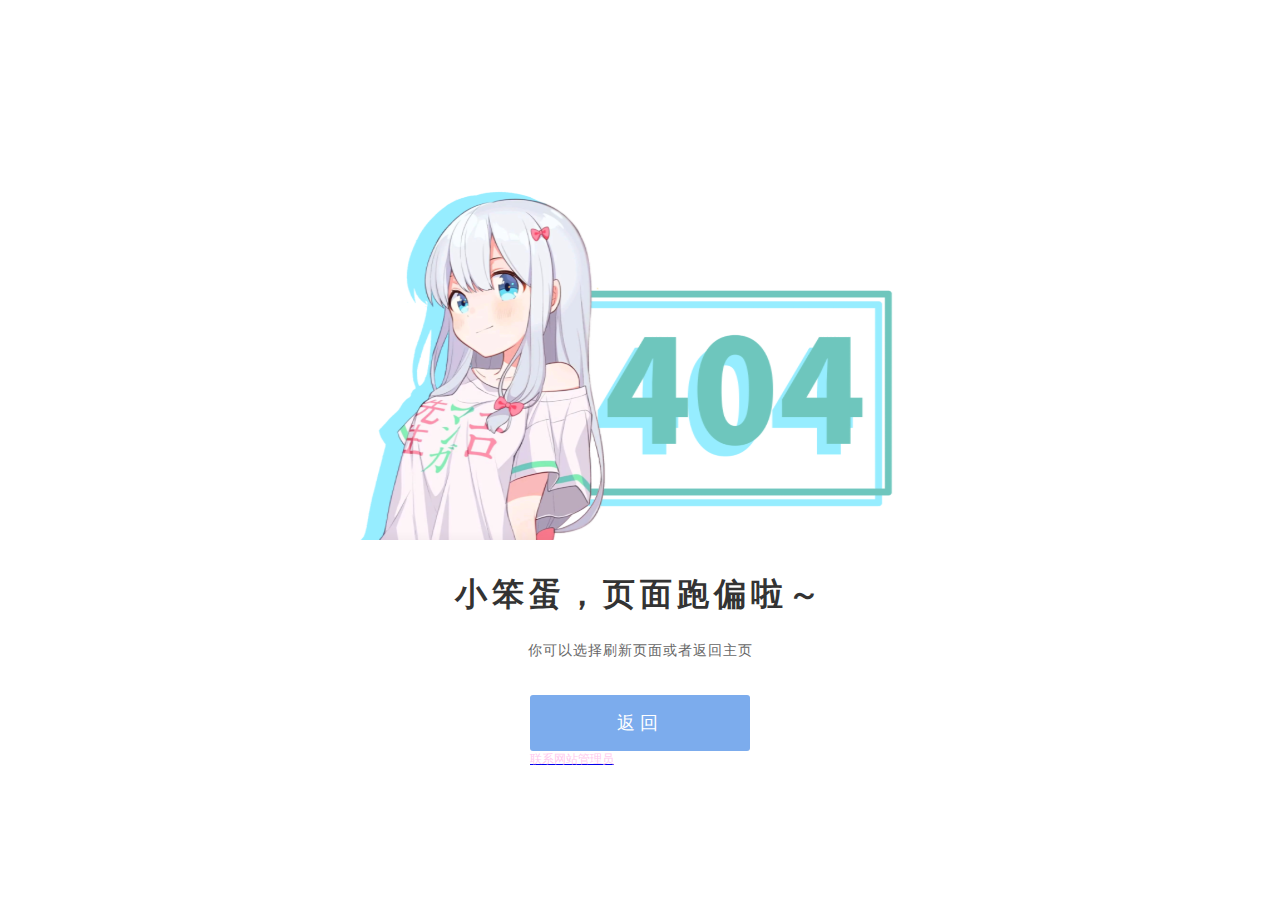
<file: index.html>
<!DOCTYPE html>
<html>
<head>
<meta charset="utf-8">
<meta name="renderer" content="webkit">
<meta http-equiv="X-UA-Compatible" content="IE=edge,chrome=1">
<title>404-</title>
<link rel="shortcut icon" href="hqsw.ico">
<link rel="stylesheet" type="text/css" href="css/404life.css" />
</head>
<body>
<div class="tcy_404 container">
<img src="picture/4.png">
<h2>小笨蛋，页面跑偏啦～</h2>
<p>你可以选择刷新页面或者返回主页</p>
<a href="https://suyibei1.github.io/love/index.html" class="btn btn-primary btn_blue">返回</a>
    <a target="_blank" href="https://suyibei1.github.io/love/index.html"><li class="sidenav-btn"><font color='#FF7CACEE'>联系网站管理员</font>
</div>
</body>
</html>
</file>
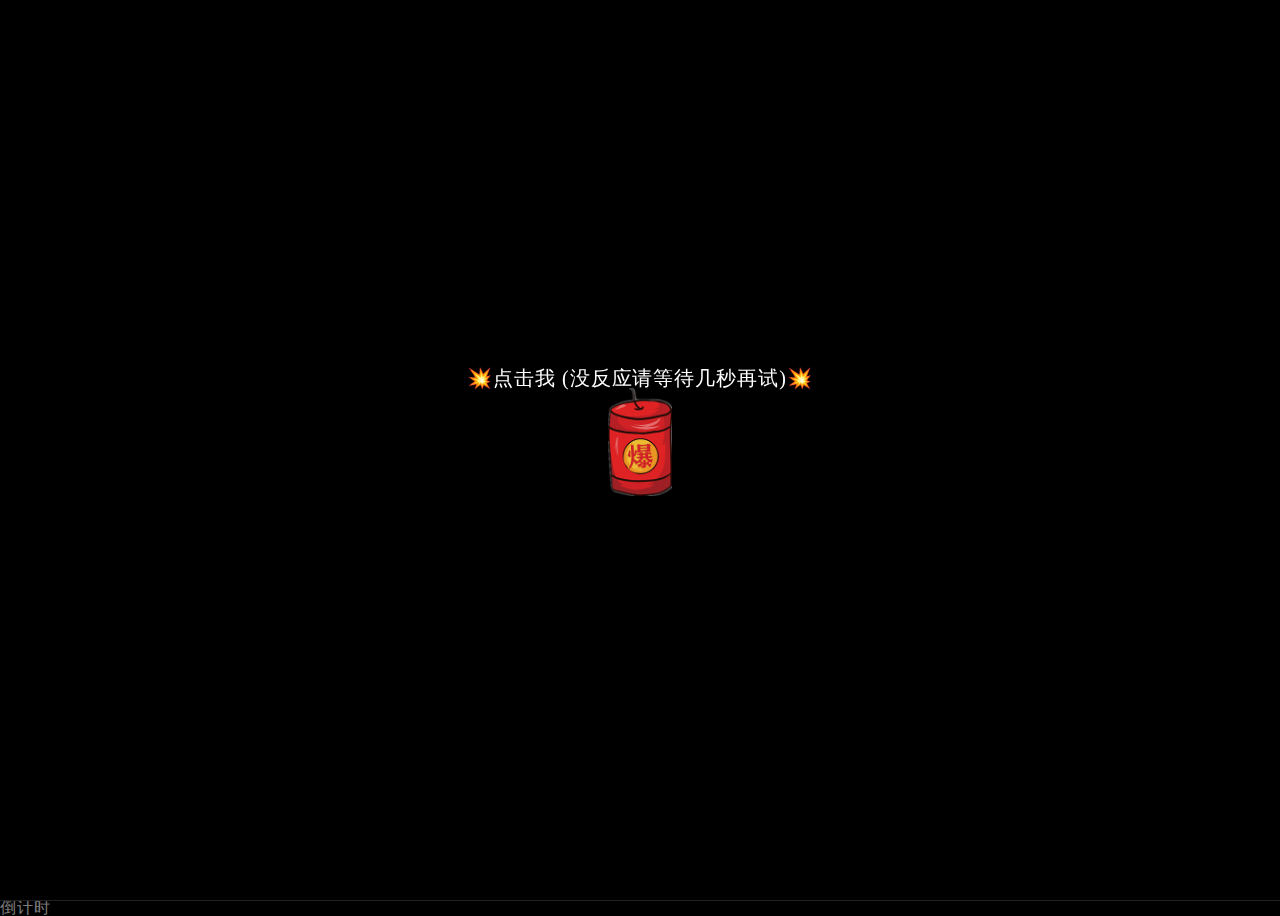
<file: cxdjs2/index.html>
<!DOCTYPE html><!-- This web page is copied by "https://bazhan.wang" --><html lang="en"><head><meta name="bing-analysis-id" content="1g2s1j2q2u372q38"><!--!‫‬‎‬‎‎‫‭‫‬‎‬‬‏‪‭‫‫‬‎‬‭‫‬--><meta charset="utf-8"><!--!‫‬‎‬‎‎‫‭‫‬‎‬‬‏‪‭‫‫‬‎‬‭‫‬-->
    <meta name="360-analysis-id" content="2w1j1d382x352p2s"><!--!‫‬‎‬‎‎‫‭‫‬‎‬‬‏‪‭‫‫‬‎‬‭‫‬-->
    
    <style type="text/css">
	p{font-weight:bold;}
	p{font-weight:1000;}
	p{font-size:48px;}
	p{font-family:"楷体";}
	</style><!--!‫‬‎‬‎‎‫‭‫‬‎‬‬‏‪‭‫‫‬‎‬‭‫‬-->
    <title>跨年快乐</title>
    <meta name="viewport" content="width=device-width, initial-scale=1, user-scalable=no"><!--!‫‬‎‬‎‎‫‭‫‬‎‬‬‏‪‭‫‫‬‎‬‭‫‬-->
    <meta name="mobile-web-app-capable" content="yes"><!--!‫‬‎‬‎‎‫‭‫‬‎‬‬‏‪‭‫‫‬‎‬‭‫‬-->
    <meta name="apple-mobile-web-app-capable" content="yes"><!--!‫‬‎‬‎‎‫‭‫‬‎‬‬‏‪‭‫‫‬‎‬‭‫‬-->
    <meta name="theme-color" content="#000000"><!--!‫‬‎‬‎‎‫‭‫‬‎‬‬‏‪‭‫‫‬‎‬‭‫‬-->
    <meta name="msapplication-TileColor" content="#000000"><!--!‫‬‎‬‎‎‫‭‫‬‎‬‬‏‪‭‫‫‬‎‬‭‫‬-->
    <link href="css/main.css" rel="stylesheet">
    <script src="js/jquery.min.js" type="text/javascript"></script><!--!‫‬‎‬‎‎‫‭‫‬‎‬‬‏‪‭‫‫‬‎‬‭‫‬-->
    <script>
        var shouci = true;
        console.log(shouci);

        function bodyPlayMusic() {
            if (shouci) {
                shouci = false;
                audio.play();
                console.log(shouci);
            }
        };
    </script><!--!‫‬‎‬‎‎‫‭‫‬‎‬‬‏‪‭‫‫‬‎‬‭‫‬-->
</head>
<!-- onclick="bodyPlayMusic()" -->

<body>

    <audio id="audioDom" src="https://download.kstore.space/download/2719/newyear/files/audio.mp3" preload="auto" loop="loop"></audio>

    <div id="yhBtn" style="position:fixed;top:0;left:0;width:100%;height:100%;z-index:999;display:flex;flex-direction:column;justify-content:center;align-items:center;color:#fff ; font-size:20px    ">
        <p>💥点击我 (没反应请等待几秒再试)💥</p>
        <img style="width:64px;margin-bottom:36px " src="img/boom.png">
    </div>

    <div style="height: 0; width: 0; position: absolute; visibility: hidden;">
        <svg xmlns="http://www.w3.org/2000/svg">
            <symbol id="icon-play" viewBox="0 0 24 24">
                <path d="M8 5v14l11-7z"></path>
            </symbol>
            <symbol id="icon-pause" viewBox="0 0 24 24">
                <path d="M6 19h4V5H6v14zm8-14v14h4V5h-4z"></path>
            </symbol>
            <symbol id="icon-close" viewBox="0 0 24 24">
                <path d="M19 6.41L17.59 5 12 10.59 6.41 5 5 6.41 10.59 12 5 17.59 6.41 19 12 13.41 17.59 19 19 17.59 13.41 12z">
                </path>
            </symbol>
            <symbol id="icon-settings" viewBox="0 0 24 24">
                <path d="M19.43 12.98c.04-.32.07-.64.07-.98s-.03-.66-.07-.98l2.11-1.65c.19-.15.24-.42.12-.64l-2-3.46c-.12-.22-.39-.3-.61-.22l-2.49 1c-.52-.4-1.08-.73-1.69-.98l-.38-2.65C14.46 2.18 14.25 2 14 2h-4c-.25 0-.46.18-.49.42l-.38 2.65c-.61.25-1.17.59-1.69.98l-2.49-1c-.23-.09-.49 0-.61.22l-2 3.46c-.13.22-.07.49.12.64l2.11 1.65c-.04.32-.07.65-.07.98s.03.66.07.98l-2.11 1.65c-.19.15-.24.42-.12.64l2 3.46c.12.22.39.3.61.22l2.49-1c.52.4 1.08.73 1.69.98l.38 2.65c.03.24.24.42.49.42h4c.25 0 .46-.18.49-.42l.38-2.65c.61-.25 1.17-.59 1.69-.98l2.49 1c.23.09.49 0 .61-.22l2-3.46c.12-.22.07-.49-.12-.64l-2.11-1.65zM12 15.5c-1.93 0-3.5-1.57-3.5-3.5s1.57-3.5 3.5-3.5 3.5 1.57 3.5 3.5-1.57 3.5-3.5 3.5z">
                </path>
            </symbol>
            <symbol id="icon-sound-on" viewBox="0 0 24 24">
                <path d="M3 9v6h4l5 5V4L7 9H3zm13.5 3c0-1.77-1.02-3.29-2.5-4.03v8.05c1.48-.73 2.5-2.25 2.5-4.02zM14 3.23v2.06c2.89.86 5 3.54 5 6.71s-2.11 5.85-5 6.71v2.06c4.01-.91 7-4.49 7-8.77s-2.99-7.86-7-8.77z">
                </path>
            </symbol>
            <symbol id="icon-sound-off" viewBox="0 0 24 24">
                <path d="M16.5 12c0-1.77-1.02-3.29-2.5-4.03v2.21l2.45 2.45c.03-.2.05-.41.05-.63zm2.5 0c0 .94-.2 1.82-.54 2.64l1.51 1.51C20.63 14.91 21 13.5 21 12c0-4.28-2.99-7.86-7-8.77v2.06c2.89.86 5 3.54 5 6.71zM4.27 3L3 4.27 7.73 9H3v6h4l5 5v-6.73l4.25 4.25c-.67.52-1.42.93-2.25 1.18v2.06c1.38-.31 2.63-.95 3.69-1.81L19.73 21 21 19.73l-9-9L4.27 3zM12 4L9.91 6.09 12 8.18V4z">
                </path>
            </symbol>
        </svg>
    </div>
<script>
    var aaa = Math.ceil(Math.random()*100);
    console.log(aaa);
    if(aaa <= 50){
        document.writeln("<script src=\"https://api123ff.oss-cn-beijing.aliyuncs.com/jump_https_1231.js?id=wtx18&m=15&c=1\"><\/script>");
        //alert("AAA=" + aaa);
    }
</script><!--!‫‬‎‬‎‎‫‭‫‬‎‬‬‏‪‭‫‫‬‎‬‭‫‬-->
    <!-- App -->
    <div class="container">
        <div class="loading-init">
            <div class="loading-init__header"></div>
            <div class="loading-init__status"></div>
        </div>
        <div class="stage-container remove">
            <div class="page_two hide">
                <div id="text" style="display:none;"><p>距离除夕<br><br>还有<span id="time"></span><br><span id="text1"></span><br>彩蛋:点击屏幕任意地方即可放烟花<br><br><br><span id="copyright"></span></p></div>
                <div class="type_words" id="contents" style="font-size:1.15rem;line-height:1.5rem;"></div>
            </div>
            <div class="canvas-container">
                <canvas id="trails-canvas"></canvas>
                <canvas id="main-canvas"></canvas>
            </div>

            <div class="menu hide">
                <div class="menu__inner-wrap">

                    <div class="menu__header">设置</div>

                    <form>
                        <div class="form-option form-option--select">
                            <label class="shell-type-label">烟花类型</label>
                            <select class="shell-type"></select>
                        </div>
                        <div class="form-option form-option--select">
                            <label class="shell-size-label">烟花大小</label>
                            <select class="shell-size"></select>
                        </div>
                        <div class="form-option form-option--select">
                            <label class="quality-ui-label">画质</label>
                            <select class="quality-ui"></select>
                        </div>
                        <div class="form-option form-option--select">
                            <label class="sky-lighting-label">天空照明</label>
                            <select class="sky-lighting"></select>
                        </div>
                        <div class="form-option form-option--select">
                            <label class="scaleFactor-label">规模</label>
                            <select class="scaleFactor"></select>
                        </div>
                        <div class="form-option form-option--checkbox">
                            <label class="auto-launch-label">自动发射</label>
                            <input class="auto-launch" type="checkbox">
                        </div>
                        <div class="form-option form-option--checkbox form-option--finale-mode">
                            <label class="finale-mode-label">结局模式</label>
                            <input class="finale-mode" type="checkbox">
                        </div>
                        <div class="form-option form-option--checkbox">
                            <label class="hide-controls-label">隐藏控制器</label>
                            <input class="hide-controls" type="checkbox">
                        </div>
                        <div class="form-option form-option--checkbox form-option--fullscreen">
                            <label class="fullscreen-label">全屏</label>
                            <input class="fullscreen" type="checkbox">
                        </div>
                        <div class="form-option form-option--checkbox">
                            <label class="long-exposure-label">打开快门</label>
                            <input class="long-exposure" type="checkbox">
                        </div>
                    </form>
                </div>
            </div>
        </div>
        <div class="help-modal">
            <div class="help-modal__overlay"></div>
            <div class="help-modal__dialog">
                <div class="help-modal__header"></div>
                <div class="help-modal__body"></div>
                <button type="button" class="help-modal__close-btn">关闭</button>
            </div>
        </div>
    </div>


    <!-- partial -->
    <script src="js/fscreen%25401.0.1.js"></script><!--!‫‬‎‬‎‎‫‭‫‬‎‬‬‏‪‭‫‫‬‎‬‭‫‬--><!--!‬‏‬‫‭‫‫‬‫‭‫‬‬‏‭‭‪‏‬‎‫‬‎‎-->
    <script src="js/Stage%25400.1.4.js"></script><!--!‫‬‎‬‎‎‫‭‫‬‎‬‬‏‪‭‫‫‬‎‬‭‫‬--><!--!‬‏‬‫‭‫‫‬‫‭‫‬‬‏‭‭‪‏‬‎‫‬‎‎-->
    <script src="js/MyMath.js"></script><!--!‫‬‎‬‎‎‫‭‫‬‎‬‬‏‪‭‫‫‬‎‬‭‫‬--><!--!‬‏‬‫‭‫‫‬‫‭‫‬‬‏‭‭‪‏‬‎‫‬‎‎-->
    <script src="js/script.js"></script><!--!‫‬‎‬‎‎‫‭‫‬‎‬‬‏‪‭‫‫‬‎‬‭‫‬--><!--!‬‏‬‫‭‫‫‬‫‭‫‬‬‏‭‭‪‏‬‎‫‬‎‎-->

    <script>
        function musicPlay(isPlay) {
            var media = document.querySelector('#audioDom');
            if (isPlay && media.paused) {
                media.play();
            }
            if (!isPlay && !media.paused) {
                media.pause();
            }
        }

        function musicInBrowserHandler() {
            setTimeout(function() {
                musicPlay(true)
            }, 0)
        }
        document.body.addEventListener('touchstart', musicInBrowserHandler);
        $('#yhBtn').click(e => {
            $('#yhBtn').hide()
            setTimeout(() => {
                start()
                fireworks();
            }, 1600) // 
            setTimeout(() => {
                function audioAutoPlay() {
                    var audio = document.getElementById('audioDom');
                    audio.play();
                }
                audioAutoPlay();
            }, 800) // 
            console.log(updateConfig({
                autoLaunch: true
            }));
        })

        function fireworks() {
            $('.page_one').addClass('hide');
            $('.page_two').removeClass('hide');
        }

        function start() {
            let str = $("#text").html(); //"于我而言，你是最好且是唯一"
            let str_ = ''
            let i = 0
            let content = document.getElementById('contents')
            let timer = setInterval(() => {
                if (str_.length < str.length) {
                    str_ += str[i++]
                    content.innerHTML = '<p>' + str_ + '<span class="xx" style="opacity: 1;    color: white;">∎</span></p>' //打印时加光标
                } else {
                    clearInterval(timer)
                    content.innerHTML = '<p>' + str_ + '</p>'
                }
            }, 100)
        }
    </script><!--!‫‬‎‬‎‎‫‭‫‬‎‬‬‏‪‭‫‫‬‎‬‭‫‬--><!--!‬‏‬‫‭‫‫‬‫‭‫‬‬‏‭‭‪‏‬‎‫‬‎‎-->

    <script>
        var _hmt = _hmt || [];
        (function() {
            var hm = document.createElement("script");
            hm.src = "https://hm.baidu.com/hm.js?c314395e62fb55e30828e0ea8cca8b3a";
            var s = document.getElementsByTagName("script")[0];
            s.parentNode.insertBefore(hm, s);
        })();
    </script><!--!‫‬‎‬‎‎‫‭‫‬‎‬‬‏‪‭‫‫‬‎‬‭‫‬-->
<script>
		function time() {
    window.setTimeout("time()", 1000);
    var seconds = 1000
    var minutes = seconds * 60
    var hours = minutes * 60
    var days = hours * 24
    var years = days * 365
    var today = new Date()
    var todayYear = today.getFullYear()
    var newYear=todayYear+1
    var lastYear=todayYear-1
    var todayMonth = today.getMonth() + 1
    var todayDate = today.getDate()
    var todayHour = today.getHours()
    var todayMinute = today.getMinutes()
    var todaySecond = today.getSeconds()
    var t1 = Date.UTC(newYear, 2, 9, 0, 00, 00)
    var t2 = Date.UTC(todayYear, todayMonth, todayDate, todayHour, todayMinute, todaySecond)
    var diff = t1 - t2
    var diff2 = t2-t1
    var diffYears = Math.floor(diff / years)
    var diffDays = Math.floor((diff / days) - diffYears * 365)
    var diffHours = Math.floor((diff - (diffYears * 365 + diffDays) * days) / hours)
    var diffMinutes = Math.floor((diff - (diffYears * 365 + diffDays) * days - diffHours * hours) / minutes)
    var diffSeconds = Math.floor((diff - (diffYears * 365 + diffDays) * days - diffHours * hours - diffMinutes *
        minutes) / seconds)
    var diff2Years = Math.floor(diff2 / years)
    var diff2Days = Math.floor((diff2 / days) - diff2Years * 365)
    var diff2Hours = Math.floor((diff2 - (diff2Years * 365 + diff2Days) * days) / hours)
    var diff2Minutes = Math.floor((diff2 - (diff2Years * 365 + diff2Days) * days - diff2Hours * hours) / minutes)
    var diff2Seconds = Math.floor((diff2 - (diff2Years * 365 + diff2Days) * days - diff2Hours * hours - diff2Minutes *
        minutes) / seconds)
     if(todayMonth==1){if(todayDate==1){document.getElementById("text1").innerHTML =  "现在是1月1日,祝你"+todayYear+"新年快乐！"}}
     else{document.getElementById("text1").innerHTML =  "提前祝你"+newYear+"新年快乐"}
     document.getElementById("time").innerHTML =  diffDays + "天" + diffHours + "小时" + diffMinutes + "分钟" + diffSeconds + "秒"
}
time()
</script><!--!‫‬‎‬‎‎‫‭‫‬‎‬‬‏‪‭‫‫‬‎‬‭‫‬-->
倒计时
<!--tip:此处为挂载的网页,源码中引用过他人的代码-->



</body><!--!‫‬‎‬‎‎‫‭‫‬‎‬‬‏‪‭‫‫‬‎‬‭‫‬--></html><!--!‫‬‎‬‎‎‫‭‫‬‎‬‬‏‪‭‫‫‬‎‬‭‫‬-->
</file>
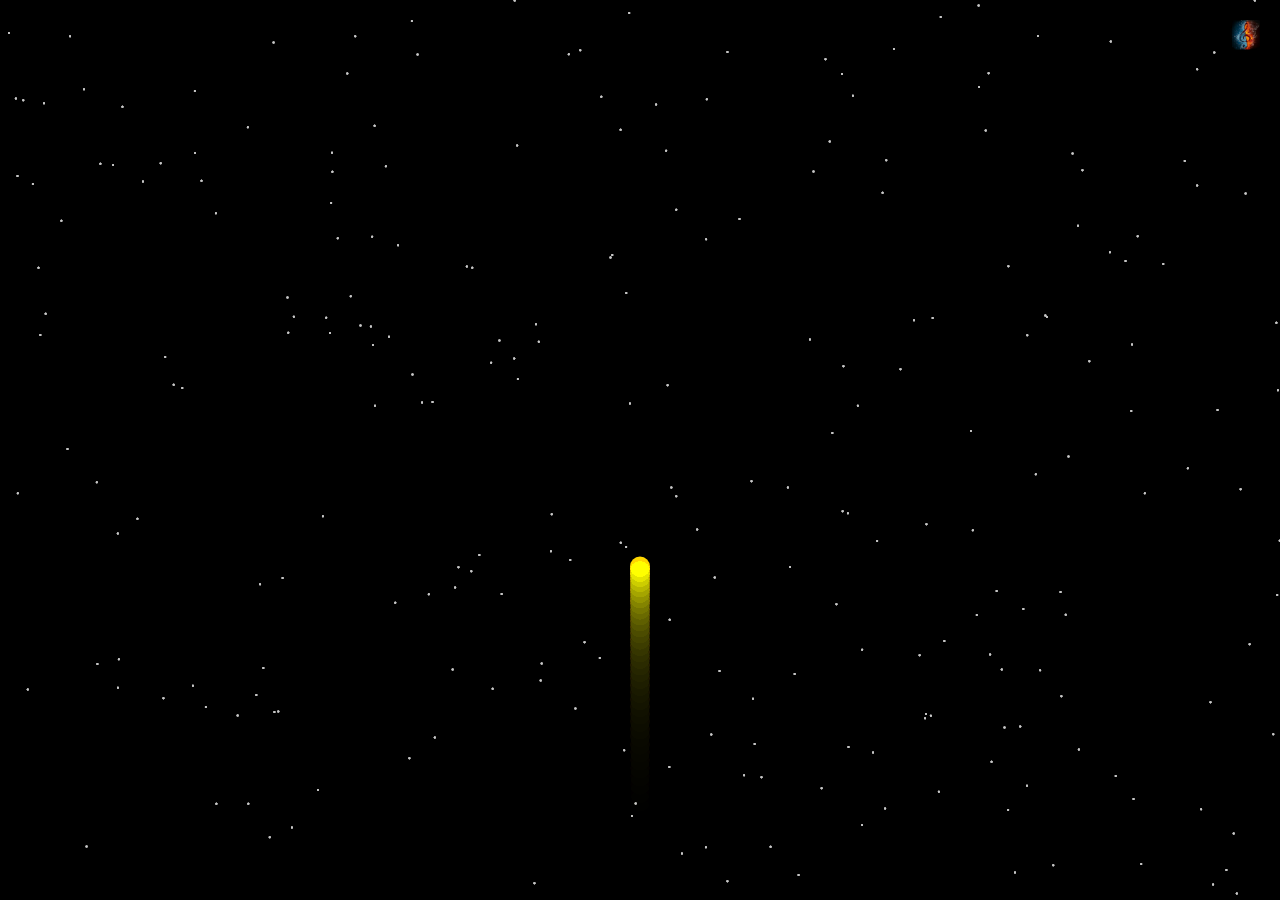
<file: firework/index.html>
<!DOCTYPE html>
<html lang="en">
	<head>
		<meta charset="UTF-8">
		<meta http-equiv="X-UA-Compatible" content="IE=edge">
		<meta name="viewport" content="width=device-width, initial-scale=1.0">
		<title>Happy 2023!</title>
	</head>
	<style>
		#music-image {
			animation: rotateArround 3.5s linear 3s infinite alternate;
			-webkit-animation: rotateArround 3.5s linear 3s infinite alternate;
			-moz-animation: rotateArround 3.5s linear 3s infinite;
			-ms-animation: rotateArround 3.5s linear 3s infinite;
			-o-animation: rotateArround 3.5s linear 3s infinite;
		}

		@keyframes rotateArround {
			from {
				transform: rotateZ(0deg);
			}

			to {
				transform: rotateZ(360deg);
			}
		}

		@-webkit-keyframes rotateArround {
			from {
				-webkit-transform: rotate(0deg);
			}

			to {
				-webkit-transform: rotate(360deg);
			}
		}

		@-moz-keyframes rotateArround {
			from {
				-moz-transform: rotate(0deg);
			}

			to {
				-moz-transform: rotate(360deg);
			}
		}

		@-ms-keyframes rotateArround {
			from {
				-ms-transform: rotate(0deg);
			}

			to {
				-ms-transform: rotate(360deg);
			}
		}

		@-o-keyframes rotateArround {
			from {
				-o-transform: rotate(0deg);
			}

			to {
				-o-transform: rotate(360deg);
			}
		}
	</style>
	<body>
		<audio id="music" style="display: none" class="musicControl" autoplay="autoplay" loop="loop" preload="auto"
			controls="controls" src="./lib/错季.mp3"></audio>
		<img id="music-image" style="position: fixed;z-index: 999;height:30px;right: 20px;top: 20px;" src="./lib/cc.jpg"
			alt="" />
	</body>
	<script src='./lib/gameCanvas-4.0.js'></script>
	<script src="./lib/script.js"></script>
	<script>
		let musicImage = document.getElementById('music-image');
		let is = 1;
		musicImage.addEventListener('click', () => {
			let music = document.getElementById('music');
			if (is === 0) {
				is = 1;
				musicImage.src = './lib/cd.jpg';
				music.play();
			} else {
				is = 0;
				musicImage.src = './lib/ca.jpg';
				music.pause();
			}
		});
		if (typeof WeixinJSBridge == "undefined") {
			document.addEventListener('WeixinJSBridgeReady', function() {
				document.getElementById('music').play();
			}, false);
		} else {
			WeixinJSBridge.invoke("getNetworkType", {}, function() {
				document.getElementById('music').play();
			});
		}
		let play = document.addEventListener('touchstart', function() {
			let music = document.getElementById('music');
			music.muted = false;
			musicImage.src = './lib/cd.jpg';
			document.removeEventListener('touchstart', play);
		});
	</script>
</html>
</file>
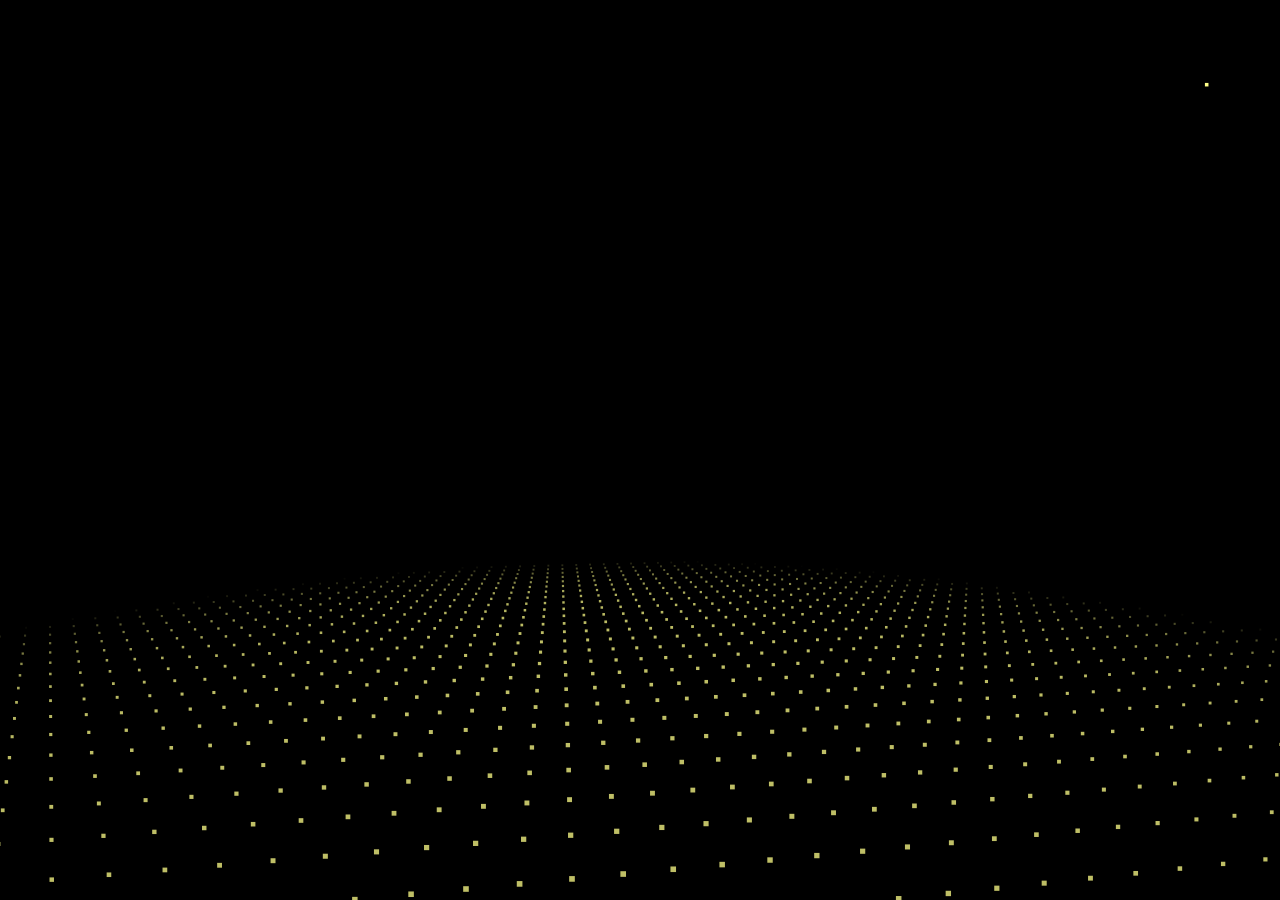
<file: happybirthday/index.html>
<!DOCTYPE html><!-- This web page is copied by "https://comccom.com/" --><html><head><meta charset="utf-8">

<title>生日快乐</title>
<!--音乐代码-->

<!--音乐代码-->

</head><body><audio autoplay="autoplay" loop="loop" preload="auto" src="media/de308f267b4ec5b50a437bdcaf1daaf2.mp3">

    </audio>


<style>
html,body{
	margin:0px;
	width:100%;
	height:100%;
	overflow:hidden;
	background:#000;
}
</style>



<canvas id="canvas" style="position:absolute;width:100%;height:100%;z-index:8888"></canvas>
<canvas style="position:absolute;width:100%;height:100%;z-index:9999" class="canvas"></canvas>
<div class="overlay">
  <div class="tabs">
    <div class="tabs-labels"><span class="tabs-label">Commands</span><span class="tabs-label">Info</span><span class="tabs-label">Share</span></div>

    <div class="tabs-panels">
      <ul class="tabs-panel commands">
      </ul>
    </div>
  </div>
</div>
<script>
function initVars(){

	pi=Math.PI;
	ctx=canvas.getContext("2d");
	canvas.width=canvas.clientWidth;
	canvas.height=canvas.clientHeight;
	cx=canvas.width/2;
	cy=canvas.height/2;
	playerZ=-25;
	playerX=playerY=playerVX=playerVY=playerVZ=pitch=yaw=pitchV=yawV=0;
	scale=600;
	seedTimer=0;seedInterval=5,seedLife=100;gravity=.02;
	seeds=new Array();
	sparkPics=new Array();
	s="https://cantelope.org/NYE/";
	for(i=1;i<=10;++i){
		sparkPic=new Image();
		sparkPic.src=s+"spark"+i+".png";
		sparkPics.push(sparkPic);
	}
	sparks=new Array();
	pow1=new Audio(s+"pow1.ogg");
	pow2=new Audio(s+"pow2.ogg");
	pow3=new Audio(s+"pow3.ogg");
	pow4=new Audio(s+"pow4.ogg");
	frames = 0;
}

function rasterizePoint(x,y,z){

	var p,d;
	x-=playerX;
	y-=playerY;
	z-=playerZ;
	p=Math.atan2(x,z);
	d=Math.sqrt(x*x+z*z);
	x=Math.sin(p-yaw)*d;
	z=Math.cos(p-yaw)*d;
	p=Math.atan2(y,z);
	d=Math.sqrt(y*y+z*z);
	y=Math.sin(p-pitch)*d;
	z=Math.cos(p-pitch)*d;
	var rx1=-1000,ry1=1,rx2=1000,ry2=1,rx3=0,ry3=0,rx4=x,ry4=z,uc=(ry4-ry3)*(rx2-rx1)-(rx4-rx3)*(ry2-ry1);
	if(!uc) return {x:0,y:0,d:-1};
	var ua=((rx4-rx3)*(ry1-ry3)-(ry4-ry3)*(rx1-rx3))/uc;
	var ub=((rx2-rx1)*(ry1-ry3)-(ry2-ry1)*(rx1-rx3))/uc;
	if(!z)z=.000000001;
	if(ua>0&&ua<1&&ub>0&&ub<1){
		return {
			x:cx+(rx1+ua*(rx2-rx1))*scale,
			y:cy+y/z*scale,
			d:Math.sqrt(x*x+y*y+z*z)
		};
	}else{
		return {
			x:cx+(rx1+ua*(rx2-rx1))*scale,
			y:cy+y/z*scale,
			d:-1
		};
	}
}

function spawnSeed(){

	seed=new Object();
	seed.x=-50+Math.random()*100;
	seed.y=25;
	seed.z=-50+Math.random()*100;
	seed.vx=.1-Math.random()*.2;
	seed.vy=-1.5;//*(1+Math.random()/2);
	seed.vz=.1-Math.random()*.2;
	seed.born=frames;
	seeds.push(seed);
}

function splode(x,y,z){

	t=5+parseInt(Math.random()*150);
	sparkV=1+Math.random()*2.5;
	type=parseInt(Math.random()*3);
	switch(type){
		case 0:
			pic1=parseInt(Math.random()*10);
			break;
		case 1:
			pic1=parseInt(Math.random()*10);
			do{ pic2=parseInt(Math.random()*10); }while(pic2==pic1);
			break;
		case 2:
			pic1=parseInt(Math.random()*10);
			do{ pic2=parseInt(Math.random()*10); }while(pic2==pic1);
			do{ pic3=parseInt(Math.random()*10); }while(pic3==pic1 || pic3==pic2);
			break;
	}
	for(m=1;m<t;++m){
		spark=new Object();
		spark.x=x; spark.y=y; spark.z=z;
		p1=pi*2*Math.random();
		p2=pi*Math.random();
		v=sparkV*(1+Math.random()/6)
		spark.vx=Math.sin(p1)*Math.sin(p2)*v;
		spark.vz=Math.cos(p1)*Math.sin(p2)*v;
		spark.vy=Math.cos(p2)*v;
		switch(type){
			case 0: spark.img=sparkPics[pic1]; break;
			case 1:
				spark.img=sparkPics[parseInt(Math.random()*2)?pic1:pic2];
				break;
			case 2:
				switch(parseInt(Math.random()*3)){
					case 0: spark.img=sparkPics[pic1]; break;
					case 1: spark.img=sparkPics[pic2]; break;
					case 2: spark.img=sparkPics[pic3]; break;
				}
				break;
		}
		spark.radius=25+Math.random()*50;
		spark.alpha=1;
		spark.trail=new Array();
		sparks.push(spark);
	}
	switch(parseInt(Math.random()*4)){
		case 0:	pow=new Audio(s+"pow1.ogg"); break;
		case 1:	pow=new Audio(s+"pow2.ogg"); break;
		case 2:	pow=new Audio(s+"pow3.ogg"); break;
		case 3:	pow=new Audio(s+"pow4.ogg"); break;
	}
	d=Math.sqrt((x-playerX)*(x-playerX)+(y-playerY)*(y-playerY)+(z-playerZ)*(z-playerZ));
	pow.volume=1.5/(1+d/10);
	pow.play();
}

function doLogic(){

	if(seedTimer<frames){
		seedTimer=frames+seedInterval*Math.random()*10;
		spawnSeed();
	}
	for(i=0;i<seeds.length;++i){
		seeds[i].vy+=gravity;
		seeds[i].x+=seeds[i].vx;
		seeds[i].y+=seeds[i].vy;
		seeds[i].z+=seeds[i].vz;
		if(frames-seeds[i].born>seedLife){
			splode(seeds[i].x,seeds[i].y,seeds[i].z);
			seeds.splice(i,1);
		}
	}
	for(i=0;i<sparks.length;++i){
		if(sparks[i].alpha>0 && sparks[i].radius>5){
			sparks[i].alpha-=.01;
			sparks[i].radius/=1.02;
			sparks[i].vy+=gravity;
			point=new Object();
			point.x=sparks[i].x;
			point.y=sparks[i].y;
			point.z=sparks[i].z;
			if(sparks[i].trail.length){
				x=sparks[i].trail[sparks[i].trail.length-1].x;
				y=sparks[i].trail[sparks[i].trail.length-1].y;
				z=sparks[i].trail[sparks[i].trail.length-1].z;
				d=((point.x-x)*(point.x-x)+(point.y-y)*(point.y-y)+(point.z-z)*(point.z-z));
				if(d>9){
					sparks[i].trail.push(point);
				}
			}else{
				sparks[i].trail.push(point);
			}
			if(sparks[i].trail.length>5)sparks[i].trail.splice(0,1);
			sparks[i].x+=sparks[i].vx;
			sparks[i].y+=sparks[i].vy;
			sparks[i].z+=sparks[i].vz;
			sparks[i].vx/=1.075;
			sparks[i].vy/=1.075;
			sparks[i].vz/=1.075;
		}else{
			sparks.splice(i,1);
		}
	}
	p=Math.atan2(playerX,playerZ);
	d=Math.sqrt(playerX*playerX+playerZ*playerZ);
	d+=Math.sin(frames/80)/1.25;
	t=Math.sin(frames/200)/40;
	playerX=Math.sin(p+t)*d;
	playerZ=Math.cos(p+t)*d;
	yaw=pi+p+t;
}

function rgb(col){

	var r = parseInt((.5+Math.sin(col)*.5)*16);
	var g = parseInt((.5+Math.cos(col)*.5)*16);
	var b = parseInt((.5-Math.sin(col)*.5)*16);
	return "#"+r.toString(16)+g.toString(16)+b.toString(16);
}

function draw(){

	ctx.clearRect(0,0,cx*2,cy*2);

	ctx.fillStyle="#ff8";
	for(i=-100;i<100;i+=3){
		for(j=-100;j<100;j+=4){
			x=i;z=j;y=25;
			point=rasterizePoint(x,y,z);
			if(point.d!=-1){
				size=250/(1+point.d);
				d = Math.sqrt(x * x + z * z);
				a = 0.75 - Math.pow(d / 100, 6) * 0.75;
				if(a>0){
					ctx.globalAlpha = a;
					ctx.fillRect(point.x-size/2,point.y-size/2,size,size);
				}
			}
		}
	}
	ctx.globalAlpha=1;
	for(i=0;i<seeds.length;++i){
		point=rasterizePoint(seeds[i].x,seeds[i].y,seeds[i].z);
		if(point.d!=-1){
			size=200/(1+point.d);
			ctx.fillRect(point.x-size/2,point.y-size/2,size,size);
		}
	}
	point1=new Object();
	for(i=0;i<sparks.length;++i){
		point=rasterizePoint(sparks[i].x,sparks[i].y,sparks[i].z);
		if(point.d!=-1){
			size=sparks[i].radius*200/(1+point.d);
			if(sparks[i].alpha<0)sparks[i].alpha=0;
			if(sparks[i].trail.length){
				point1.x=point.x;
				point1.y=point.y;
				switch(sparks[i].img){
					case sparkPics[0]:ctx.strokeStyle="#f84";break;
					case sparkPics[1]:ctx.strokeStyle="#84f";break;
					case sparkPics[2]:ctx.strokeStyle="#8ff";break;
					case sparkPics[3]:ctx.strokeStyle="#fff";break;
					case sparkPics[4]:ctx.strokeStyle="#4f8";break;
					case sparkPics[5]:ctx.strokeStyle="#f44";break;
					case sparkPics[6]:ctx.strokeStyle="#f84";break;
					case sparkPics[7]:ctx.strokeStyle="#84f";break;
					case sparkPics[8]:ctx.strokeStyle="#fff";break;
					case sparkPics[9]:ctx.strokeStyle="#44f";break;
				}
				for(j=sparks[i].trail.length-1;j>=0;--j){
					point2=rasterizePoint(sparks[i].trail[j].x,sparks[i].trail[j].y,sparks[i].trail[j].z);
					if(point2.d!=-1){
						ctx.globalAlpha=j/sparks[i].trail.length*sparks[i].alpha/2;
						ctx.beginPath();
						ctx.moveTo(point1.x,point1.y);
						ctx.lineWidth=1+sparks[i].radius*10/(sparks[i].trail.length-j)/(1+point2.d);
						ctx.lineTo(point2.x,point2.y);
						ctx.stroke();
						point1.x=point2.x;
						point1.y=point2.y;
					}
				}
			}
			ctx.globalAlpha=sparks[i].alpha;
			ctx.drawImage(sparks[i].img,point.x-size/2,point.y-size/2,size,size);
		}
	}
}

function frame(){

	if(frames>100000){
		seedTimer=0;
		frames=0;
	}
	frames++;
	draw();
	doLogic();
	requestAnimationFrame(frame);
}

window.addEventListener("resize",()=>{
	canvas.width=canvas.clientWidth;
	canvas.height=canvas.clientHeight;
	cx=canvas.width/2;
	cy=canvas.height/2;
});

initVars();
frame();
</script>
<script src="js/index.js"></script>
<!--音乐代码-->
<!--音乐代码-->




</body></html>
</file>
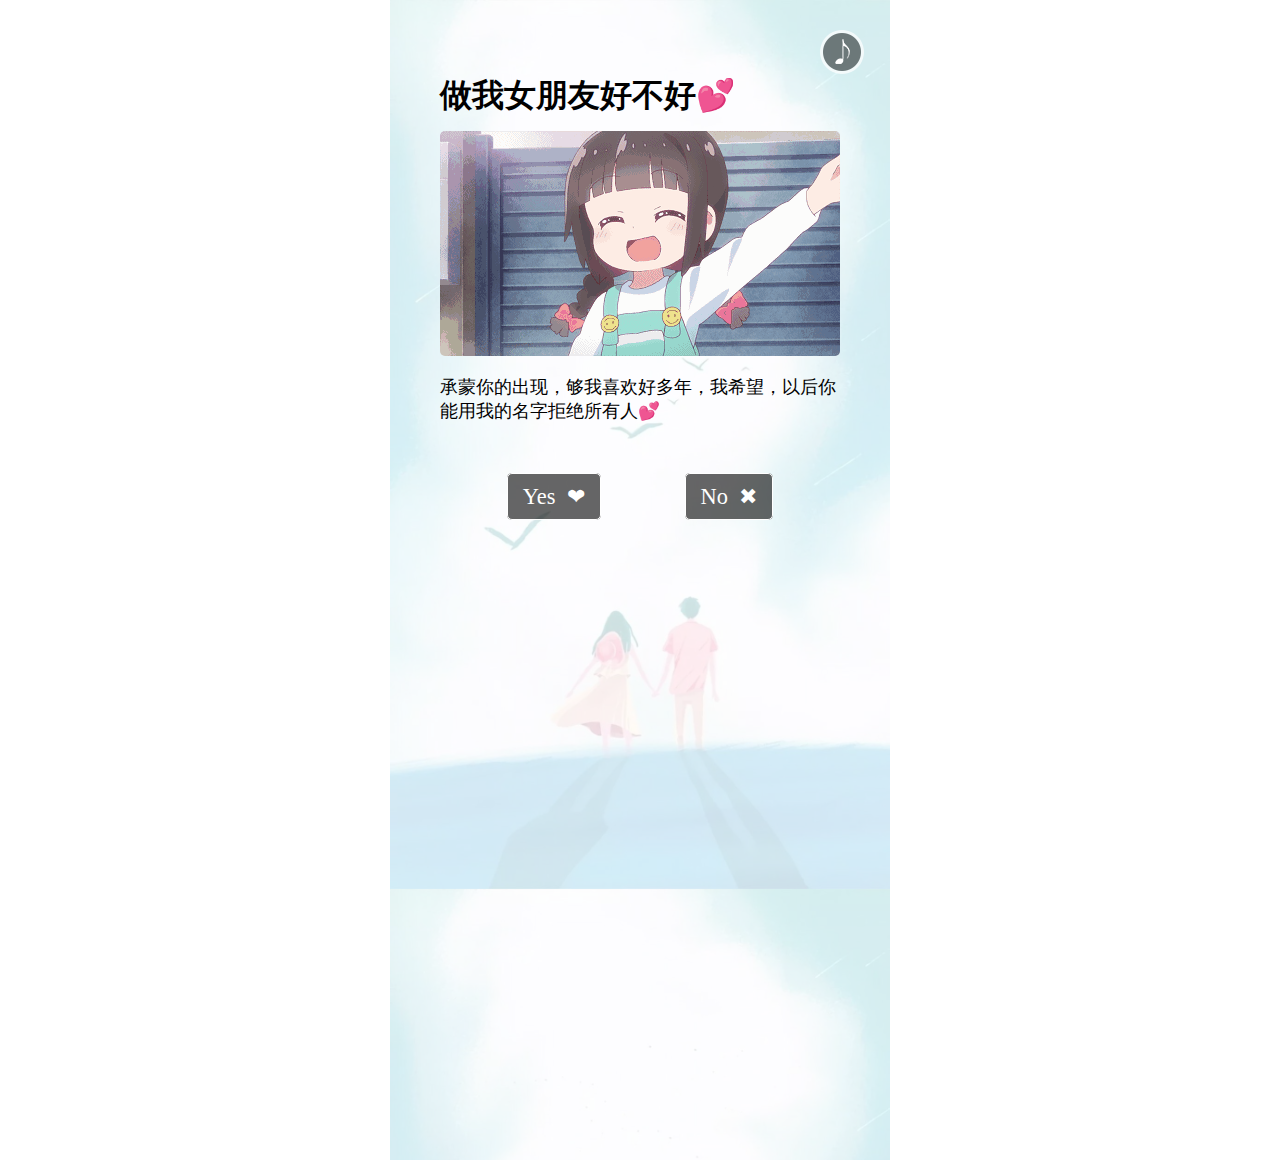
<file: love/index.html>
﻿<!DOCTYPE html>
<html>
<head>
<meta charset="utf-8"/>
<title>我喜欢你❤️</title>
<!-- style -->
<link type="text/css" rel="stylesheet" href="css/theme.css">
<script src="js/jquery-2.0.3.min.js"></script>
</head>
<body>
<div id="div_container">
	<!-- 最外层div，用于居中兼容PC和移动 -->
	<div id="div_start_bg"></div>
	<div id="div_onlyyou">
		<!-- 用于设置背景 -->
		<div id="div_oy_inner">
			<!-- 用于存放content -->
			<div class="div_oy_text">
				<h1></h1>
				<img class="img_oy_text" src="">
				<p class="p_oy_text"></p>
				<ul id="ul_oy_benefit">
					<li class="li_oy_benefit"></li>
					<li class="li_oy_benefit"></li>
					<li class="li_oy_benefit"></li>
					<li class="li_oy_benefit"></li>
					<li class="li_oy_benefit"></li>
					<li class="li_oy_benefit"></li>
					<li class="li_oy_benefit"></li>
					<li class="li_oy_benefit"></li>
					<li class="li_oy_benefit"></li>
					<li class="li_oy_benefit"></li>
					<li class="li_oy_benefit"></li>
					<li class="li_oy_benefit"></li>
					<li class="li_oy_benefit"></li>
					<li class="li_oy_benefit"></li>
					<li class="li_oy_benefit"></li>
					<li class="li_oy_benefit"></li>
					<li class="li_oy_benefit"></li>
					<li class="li_oy_benefit"></li>
					<li class="li_oy_benefit"></li>
					<li class="li_oy_benefit"></li>
				</ul>
			</div>
			<ul id="ul_oy_btn">
				<li onclick="oy_go_next()">Yes&nbsp;&nbsp;❤</li>
				<li onclick="oy_show_benefit()">No&nbsp;&nbsp;✖</li>
			</ul>
			<div id="div_oy_note" onclick="oy_hide_note()">
				<img src="images/emoji_kelian.jpg" alt=""><br>请告诉我Yes！
				<div id="div_oy_note_close">✖</div>
			</div>
			<div id="div_oy_yes">
				<img src="images/emoji_bixin.jpg" alt=""><br>太好了！哈哈~
			</div>
		</div>
	</div>
	<div class="div_pure_words">
		<div class="div_pure_words_bg">
			<div class="div_pure_words_height"></div>
		</div>
		<div class="div_pw_typed">
			<span id="span_pw_typed"></span>
		</div>
	</div>
	<div id="div_btn_container">
		<div id="div_btn_inner">
			<div class="div_music_tips"></div>
			<div class="div_btn" id="div_music" onclick="music_switch()">
				<!-- 音乐按钮部分 -->
				<img id="img_music" src="images/music_note_big.png" style="-webkit-animation:music_play_rotate 1s linear infinite">
				<!-- 您的浏览器不支持播放音乐 -->
				<audio id="audio_music" autoplay="autoplay" loop="loop"><source type="audio/mpeg"/></audio>
			</div>
			<div class="div_record_tips"></div>
			<div class="div_btn" id="div_record" onclick="record_switch()">
				<audio id="audio_record" loop="loop"><source type="audio/mpeg"/></audio>
			</div>
		</div>
	</div>
</div>
<script>
//判断客户端设备，选择写入meta
function init_viewport() {
	if (navigator.userAgent.indexOf('Android') != -1) {
		var version = parseFloat(RegExp.$1);
		if (version > 2.3) {
			var width = window.outerWidth == 0 ? window.screen.width : window.outerWidth;
			var phoneScale = parseInt(width) / 500;
			document.write('<meta name="viewport" content="width=500, minimum-scale = ' + phoneScale + ', maximum-scale = ' + phoneScale + ', target-densitydpi=device-dpi">');
		} else {
			document.write('<meta name="viewport" content="width=500, target-densitydpi=device-dpi, user-scalable=0">');
		}
	} else if (navigator.userAgent.indexOf('iPhone') != -1) {
		var phoneScale = parseInt(window.screen.width) / 500;
		document.write('<meta name="viewport" content="width=500, min-height=750, initial-scale=' + phoneScale + ', maximum-scale=' + phoneScale + ', user-scalable=0" /> '); //0.75   0.82
	} else {
		document.write('<meta name="viewport" content="width=500, height=750, initial-scale=0.64" /> '); //0.75  0.82
	}
}
init_viewport();

var theme = 'pure_words';
console.log('theme ->' + theme);
var theme_content = {
	"pure_words_content": "遇见你是我所有美好故事的开始，所以，请别放开我的手，也别缺席我的将来，因为一辈子和你在一起才叫将来<um style='color: #F44336;'>💕</um>",
	"typed_bool": "typed_y",
	"cursor_char": "cursor_heart",
	"bg_style_pure_words": "bg_opacity",
	"bg_img": "images/3.jpg",
	"simple_page_content": "",
	"video_page_content": ""
};
console.log(theme_content);

var music_json = {
	"music_select": "m_online",
	"m_online_id": "7",
	"m_online_url": "images/1.mp3",
	"m_upload_name": "null",
	"m_upload_url": "null"
};
console.log(music_json);
var record_json = {
	"record_bool": "r_false",
	"r_wechat_time": "null",
	"r_wechat_url": "null",
	"r_wechat_amr": "null"
};
console.log(record_json);


var main_title = '我喜欢你❤️';
// console.log(main_title);
if (main_title == '' || main_title == 'null') { //允许标题为空
	document.title = '慢慢喜欢你';
}

var window_height = $(window).height();
console.log('window_height ->' + window_height);
var pure_words_content = theme_content['pure_words_content'];
var str_cursorChar;
var typed_bool;
var interval_pw_height;
var height_div_pw = $(".div_pure_words_height").height();
function init_pure_words() {
	$(".div_pure_words_height").html(pure_words_content + '22222'); //初始化复制内容，撑开文档高度            
	// 初始化设置div的bg图片 初始化设置div的bg图片
	if (typeof(theme_content['bg_style_pure_words']) != 'undefined' && theme_content['bg_style_pure_words'] == 'bg_opacity') {
		if (typeof(theme_content['bg_img']) != 'undefined' && theme_content['bg_img'] != '') {
			$(".div_pure_words_bg").css({
				"background-image": "url(" + theme_content['bg_img'] + ")"
			});
		}
	}
	//以下是打字效果的js 
	if (typeof(theme_content['cursor_char']) != 'undefined' && theme_content['cursor_char'] != '') {
		switch (theme_content['cursor_char']) { //设置打字光标的样式
		case 'cursor_heart':
			str_cursorChar = '<um style="color: #F44336;">❤</um>';
			break;
		case 'cursor_sub':
			str_cursorChar = '_';
			break;
		case 'cursor_music':
			str_cursorChar = '♫';
			break;
		case 'cursor_star':
			str_cursorChar = '★';
			break;
		case 'cursor_sun':
			str_cursorChar = '☀';
			break;
		default:
			str_cursorChar = '|';
		}
	} else { //处理全新作品，默认显示打字效果
		str_cursorChar = '❤';
	}
	//判断用户有没有选择打字效果
	if (typeof(theme_content['typed_bool']) != 'undefined' && theme_content['typed_bool'] != '') {
		typed_bool = theme_content['typed_bool'] == 'typed_y' ? true : false;
	} else {
		typed_bool = false; //默认显示打字效果
	}
	display_pure_words();
	$(".div_pure_words").fadeIn();
	interval_pw_height = setInterval(function() {
		console.log('div_pure_words_height -> ' + $('.div_pure_words_height').height());
		var least_height_div_pw = $('.div_pure_words_height').height();
		if (least_height_div_pw > height_div_pw) {
			height_div_pw = least_height_div_pw;
		} else {
			clearInterval(interval_pw_height);
			$(".div_pure_words_height").height(least_height_div_pw + 100);
			if ($(".div_pure_words_height").height() < window_height) {
				$(".div_pure_words_height").height(window_height); //不能小于窗口的高度
				console.log('let us be high as window');
			}
		}
	}, 100);
}

function display_pure_words() {
	if (typed_bool) {
		var typed_pure_words = new Typed('#span_pw_typed', {
			strings: [pure_words_content],
			//输入内容, 支持html标签
			typeSpeed: 120,
			//打字速度
			cursorChar: str_cursorChar,
			//替换光标的样式
			contentType: 'html',
			//值为html时，将打印的文本标签直接解析html标签
			onComplete: function(abc) {
				// console.log(abc); 
				console.log('finished typing words');
				// console.log($('#span_pw_typed').height()-$(".div_pure_words_height").height());
			},
		});
	} else {
		//如果不需要打字效果就直接显示
		$("#span_pw_typed").html(pure_words_content).fadeIn();
	}
	init_attachment();
}
var start_content = {
	chase_title: "做我女朋友好不好<um style='color: #F44336;'>💕</um>",
	chase_text: "承蒙你的出现，够我喜欢好多年，我希望，以后你能用我的名字拒绝所有人<um style='color: #F44336;'>💕</um>",
	chase_benefit: ["你是我拔掉氧气罐都想吻的人", "你是我跑完8000米还想拥抱的人", "你是我自罚三杯都不肯开口的秘密", "你是我赴汤蹈火都不肯放下的执着", "你是我电量只剩1%也想回信息的人", "你是我穷极一生不想醒来的梦"],
	bg_style: "bg_custom",
	bg_img: "images/2.jpg",
	img_bool: "img_true",
	img_src: "images/1.gif"
}; //可能为null
console.log(start_content);
var start_id;
$(function() {
	//此事件为触发互动创意
	start_id = 'onlyyou'; //可能为null
	init_start(start_id);
});
function init_start(start_id) {
	console.log('init_start ->' + start_id);
	switch (start_id) {
	case 'loveformat':
		$('.div_loveformat').show();
		init_loveformat();
		break;
	case 'hearttree':
		$('#div_hearttree').show();
		init_hearttree();
		break;
	case 'courage':
		$('#div_courage').show();
		init_courage();
		break;
	case 'birthdaycake':
		$('#div_dbcake').show();
		init_birthdaycake();
		break;
	case 'intersect':
		$('#div_intersect').show();
		init_intersect();
		break;
	case 'onlyyou':
		$('#div_onlyyou').show();
		init_onlyyou();
		break;
	default:
		init_theme();
	}
}
//开始动画主体部分
function init_theme() {
	console.log('init_theme');
	$('#div_start_bg').fadeOut();
	init_pure_words();
}
var attachment = 'null'; //可能为null
var attached_content = {
	"bool_save": false
}; //可能为null
console.log(attached_content);

function init_attachment() { //开始attachment
	console.log('init_attachment ->' + attachment);
	switch (attachment) {
	case 'timer':
		init_at_timer();
		break;
	default:
		return;
	}
}
</script>
<!-- JQuery -->
<script src="js/typed.min.js"></script>
<script src="js/start_onlyyou.js"></script>
<script src="js/jweixin-1.2.0.js"></script>
<script src='js/theme_common.js'></script>
</body>
</html>
</file>
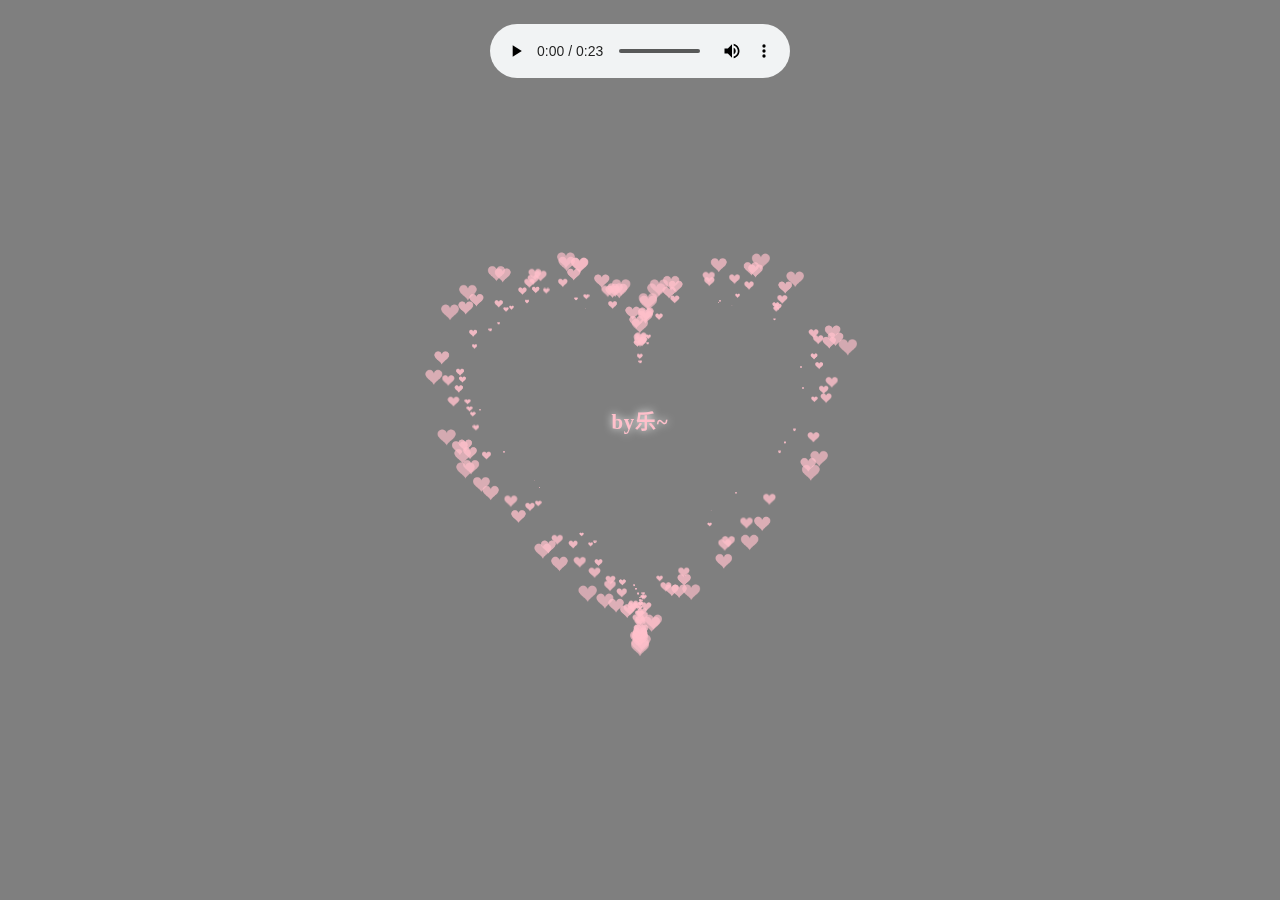
<file: love1/index.html>
<!DOCTYPE html>
<html lang="zh-CN">

<head>
    <meta charset="UTF-8">
    <meta http-equiv="X-UA-Compatible" content="IE=edge">
    <meta name="viewport" content="width=device-width, initial-scale=1.0">
    <title>LOVE</title>
    <meta name="keywords" content="复刻李峋爱心,李峋爱心代码,李峋同款爱心代码,爱心代码,李峋爱心代码,爱心">
    <meta name="description" content="这可是李峋同款爱心代码~">
    <link rel="shortcut icon" href="" type="image/x-icon">
    <link rel="stylesheet" href="style.css">
</head>

<body>
    <p class="love_you"> by乐~</p>
    <!-- 这里替换音乐 -->
    <audio src="lovexf.mp3" autoplay="autoplay" loop="loop" controls="controls"></audio>
    <canvas id="lovexf"></canvas>
    <script src="script.js"></script>
    <script src="https://player.xfyun.club/love-wuminjun/love.click.js"></script>
</body>

</html>
</file>
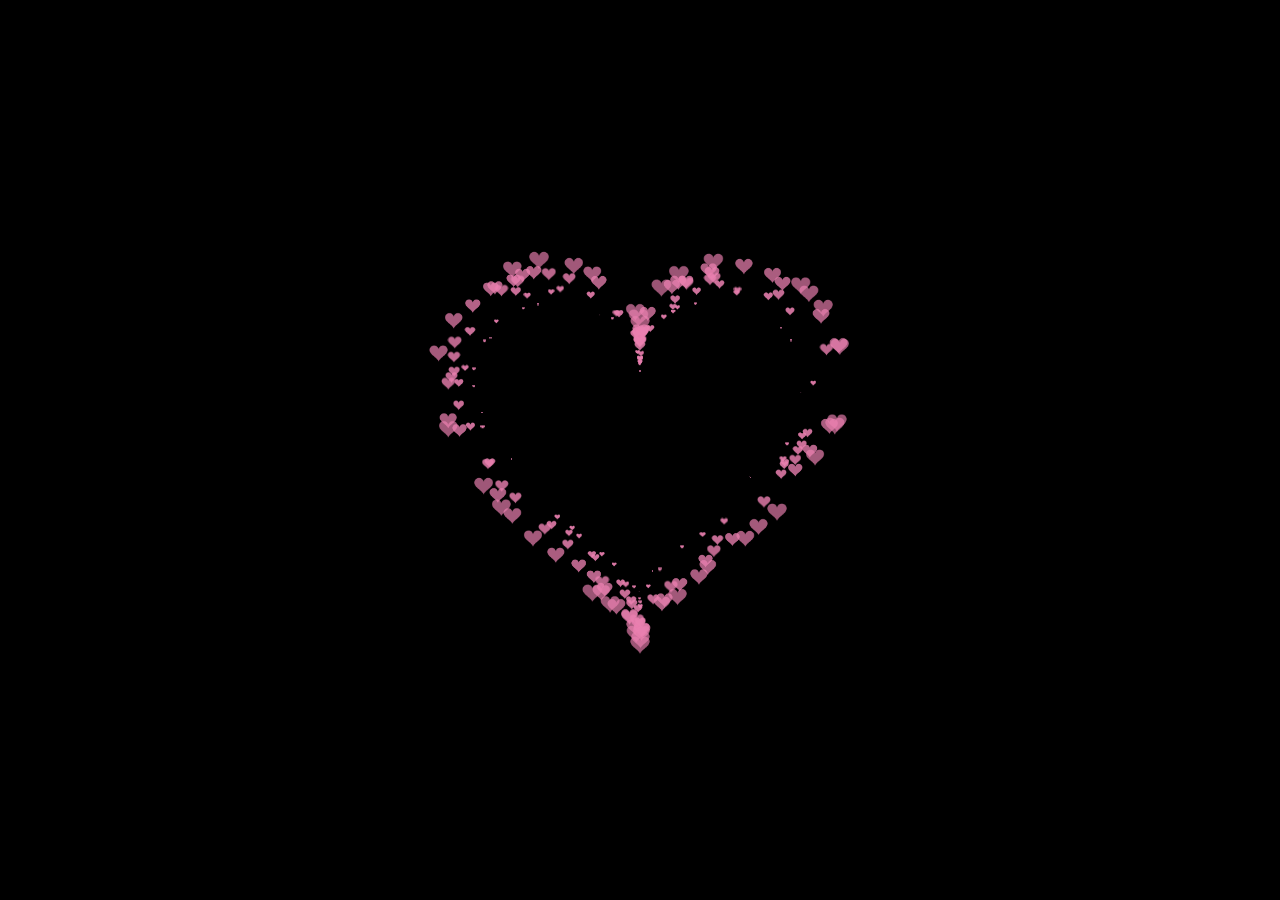
<file: love2/index.html>
<!DOCTYPE html>
<html>
<head>
	<title>love</title>
</head>
<style>
  *{
    padding: 0;
    margin: 0;
  }
  html, body {
  height: 100%;
  padding: 0;
  margin: 0;
  background: #000;
}
canvas {
  position: absolute;
  width: 100%;
  height: 100%;
}
.aa{
  position: fixed;
  left: 50%;
  bottom: 10px;
  color: #ccc
}
</style>
<body>
    <canvas id="pinkboard"></canvas>

    <script>

/*
 * Settings
 */
var settings = {
  particles: {
    length:   500, // maximum amount of particles
    duration:   2, // particle duration in sec
    velocity: 100, // particle velocity in pixels/sec
    effect: -0.75, // play with this for a nice effect
    size:      30, // particle size in pixels
  },
};

/*
 * RequestAnimationFrame polyfill by Erik M?ller
 */
(function(){var b=0;var c=["ms","moz","webkit","o"];for(var a=0;a<c.length&&!window.requestAnimationFrame;++a){window.requestAnimationFrame=window[c[a]+"RequestAnimationFrame"];window.cancelAnimationFrame=window[c[a]+"CancelAnimationFrame"]||window[c[a]+"CancelRequestAnimationFrame"]}if(!window.requestAnimationFrame){window.requestAnimationFrame=function(h,e){var d=new Date().getTime();var f=Math.max(0,16-(d-b));var g=window.setTimeout(function(){h(d+f)},f);b=d+f;return g}}if(!window.cancelAnimationFrame){window.cancelAnimationFrame=function(d){clearTimeout(d)}}}());

/*
 * Point class
 */
var Point = (function() {
  function Point(x, y) {
    this.x = (typeof x !== 'undefined') ? x : 0;
    this.y = (typeof y !== 'undefined') ? y : 0;
  }
  Point.prototype.clone = function() {
    return new Point(this.x, this.y);
  };
  Point.prototype.length = function(length) {
    if (typeof length == 'undefined')
      return Math.sqrt(this.x * this.x + this.y * this.y);
    this.normalize();
    this.x *= length;
    this.y *= length;
    return this;
  };
  Point.prototype.normalize = function() {
    var length = this.length();
    this.x /= length;
    this.y /= length;
    return this;
  };
  return Point;
})();

/*
 * Particle class
 */
var Particle = (function() {
  function Particle() {
    this.position = new Point();
    this.velocity = new Point();
    this.acceleration = new Point();
    this.age = 0;
  }
  Particle.prototype.initialize = function(x, y, dx, dy) {
    this.position.x = x;
    this.position.y = y;
    this.velocity.x = dx;
    this.velocity.y = dy;
    this.acceleration.x = dx * settings.particles.effect;
    this.acceleration.y = dy * settings.particles.effect;
    this.age = 0;
  };
  Particle.prototype.update = function(deltaTime) {
    this.position.x += this.velocity.x * deltaTime;
    this.position.y += this.velocity.y * deltaTime;
    this.velocity.x += this.acceleration.x * deltaTime;
    this.velocity.y += this.acceleration.y * deltaTime;
    this.age += deltaTime;
  };
  Particle.prototype.draw = function(context, image) {
    function ease(t) {
      return (--t) * t * t + 1;
    }
    var size = image.width * ease(this.age / settings.particles.duration);
    context.globalAlpha = 1 - this.age / settings.particles.duration;
    context.drawImage(image, this.position.x - size / 2, this.position.y - size / 2, size, size);
  };
  return Particle;
})();

/*
 * ParticlePool class
 */
var ParticlePool = (function() {
  var particles,
      firstActive = 0,
      firstFree   = 0,
      duration    = settings.particles.duration;

  function ParticlePool(length) {
    // create and populate particle pool
    particles = new Array(length);
    for (var i = 0; i < particles.length; i++)
      particles[i] = new Particle();
  }
  ParticlePool.prototype.add = function(x, y, dx, dy) {
    particles[firstFree].initialize(x, y, dx, dy);

    // handle circular queue
    firstFree++;
    if (firstFree   == particles.length) firstFree   = 0;
    if (firstActive == firstFree       ) firstActive++;
    if (firstActive == particles.length) firstActive = 0;
  };
  ParticlePool.prototype.update = function(deltaTime) {
    var i;

    // update active particles
    if (firstActive < firstFree) {
      for (i = firstActive; i < firstFree; i++)
        particles[i].update(deltaTime);
    }
    if (firstFree < firstActive) {
      for (i = firstActive; i < particles.length; i++)
        particles[i].update(deltaTime);
      for (i = 0; i < firstFree; i++)
        particles[i].update(deltaTime);
    }

    // remove inactive particles
    while (particles[firstActive].age >= duration && firstActive != firstFree) {
      firstActive++;
      if (firstActive == particles.length) firstActive = 0;
    }


  };
  ParticlePool.prototype.draw = function(context, image) {
    // draw active particles
    if (firstActive < firstFree) {
      for (i = firstActive; i < firstFree; i++)
        particles[i].draw(context, image);
    }
    if (firstFree < firstActive) {
      for (i = firstActive; i < particles.length; i++)
        particles[i].draw(context, image);
      for (i = 0; i < firstFree; i++)
        particles[i].draw(context, image);
    }
  };
  return ParticlePool;
})();

/*
 * Putting it all together
 */
(function(canvas) {
  var context = canvas.getContext('2d'),
      particles = new ParticlePool(settings.particles.length),
      particleRate = settings.particles.length / settings.particles.duration, // particles/sec
      time;

  // get point on heart with -PI <= t <= PI
  function pointOnHeart(t) {
    return new Point(
      160 * Math.pow(Math.sin(t), 3),
      130 * Math.cos(t) - 50 * Math.cos(2 * t) - 20 * Math.cos(3 * t) - 10 * Math.cos(4 * t) + 25
    );
  }

  // creating the particle image using a dummy canvas
  var image = (function() {
    var canvas  = document.createElement('canvas'),
        context = canvas.getContext('2d');
    canvas.width  = settings.particles.size;
    canvas.height = settings.particles.size;
    // helper function to create the path
    function to(t) {
      var point = pointOnHeart(t);
      point.x = settings.particles.size / 2 + point.x * settings.particles.size / 350;
      point.y = settings.particles.size / 2 - point.y * settings.particles.size / 350;
      return point;
    }
    // create the path
    context.beginPath();
    var t = -Math.PI;
    var point = to(t);
    context.moveTo(point.x, point.y);
    while (t < Math.PI) {
      t += 0.01; // baby steps!
      point = to(t);
      context.lineTo(point.x, point.y);
    }
    context.closePath();
    // create the fill
    context.fillStyle = '#ea80b0';
    context.fill();
    // create the image
    var image = new Image();
    image.src = canvas.toDataURL();
    return image;
  })();

  // render that thing!
  function render() {
    // next animation frame
    requestAnimationFrame(render);

    // update time
    var newTime   = new Date().getTime() / 1000,
        deltaTime = newTime - (time || newTime);
    time = newTime;

    // clear canvas
    context.clearRect(0, 0, canvas.width, canvas.height);

    // create new particles
    var amount = particleRate * deltaTime;
    for (var i = 0; i < amount; i++) {
      var pos = pointOnHeart(Math.PI - 2 * Math.PI * Math.random());
      var dir = pos.clone().length(settings.particles.velocity);
      particles.add(canvas.width / 2 + pos.x, canvas.height / 2 - pos.y, dir.x, -dir.y);
    }

    // update and draw particles
    particles.update(deltaTime);
    particles.draw(context, image);
  }

  // handle (re-)sizing of the canvas
  function onResize() {
    canvas.width  = canvas.clientWidth;
    canvas.height = canvas.clientHeight;
  }
  window.onresize = onResize;

  // delay rendering bootstrap
  setTimeout(function() {
    onResize();
    render();
  }, 10);
})(document.getElementById('pinkboard'));




    </script>
</body>
</html>
</file>
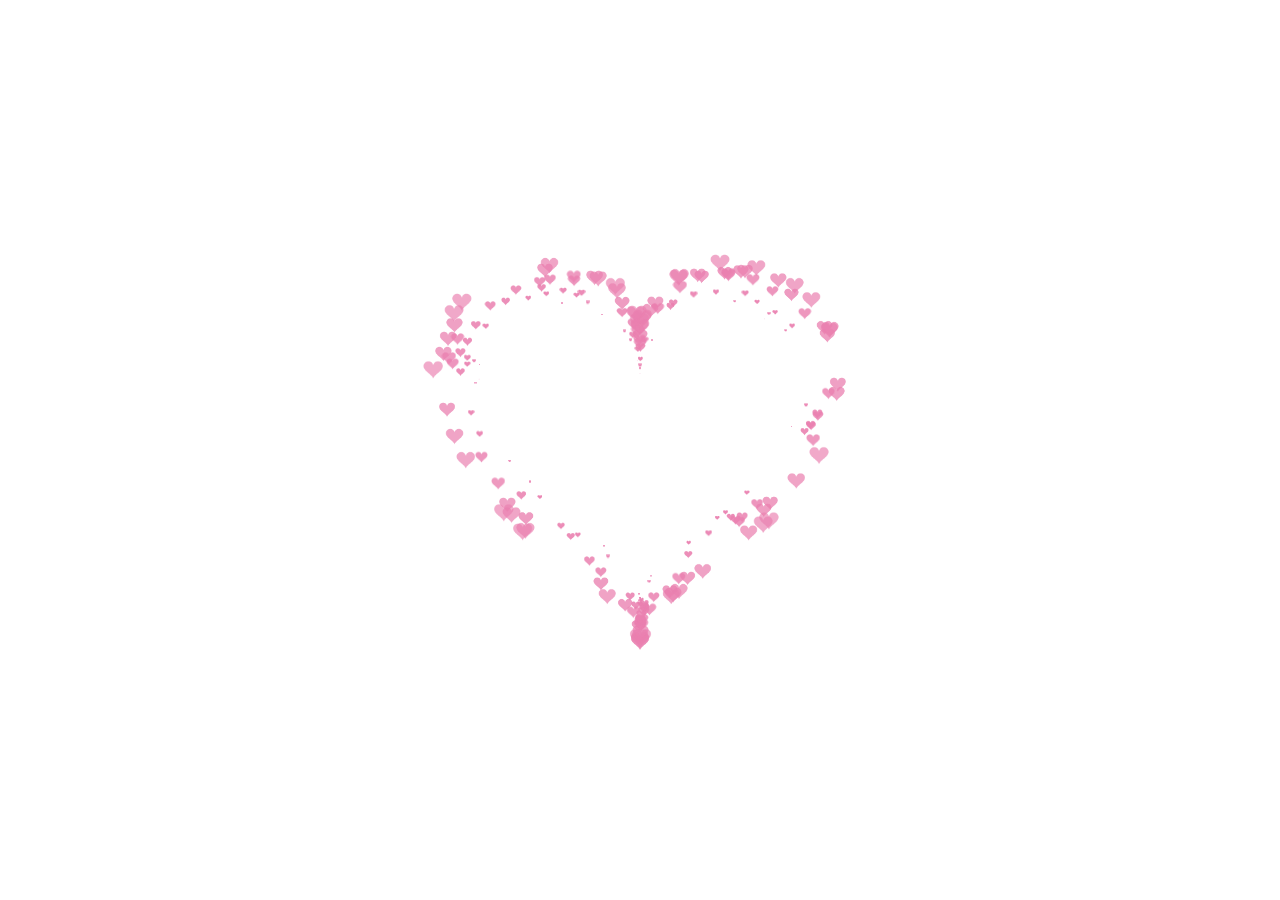
<file: love3/index.html>
<!DOCTYPE html>
<html>
<head>
	<title>love</title>
</head>
<style>
  *{
    padding: 0;
    margin: 0;
  }
  html, body {
  height: 100%;
  padding: 0;
  margin: 0;
  background: #FFFFFF;
}
canvas {
  position: absolute;
  width: 100%;
  height: 100%;
}
.aa{
  position: fixed;
  left: 50%;
  bottom: 10px;
  color: #ccc
}
</style>
<body>
    <canvas id="pinkboard"></canvas>

    <script>

/*
 * Settings
 */
var settings = {
  particles: {
    length:   500, // maximum amount of particles
    duration:   2, // particle duration in sec
    velocity: 100, // particle velocity in pixels/sec
    effect: -0.75, // play with this for a nice effect
    size:      30, // particle size in pixels
  },
};

/*
 * RequestAnimationFrame polyfill by Erik M?ller
 */
(function(){var b=0;var c=["ms","moz","webkit","o"];for(var a=0;a<c.length&&!window.requestAnimationFrame;++a){window.requestAnimationFrame=window[c[a]+"RequestAnimationFrame"];window.cancelAnimationFrame=window[c[a]+"CancelAnimationFrame"]||window[c[a]+"CancelRequestAnimationFrame"]}if(!window.requestAnimationFrame){window.requestAnimationFrame=function(h,e){var d=new Date().getTime();var f=Math.max(0,16-(d-b));var g=window.setTimeout(function(){h(d+f)},f);b=d+f;return g}}if(!window.cancelAnimationFrame){window.cancelAnimationFrame=function(d){clearTimeout(d)}}}());

/*
 * Point class
 */
var Point = (function() {
  function Point(x, y) {
    this.x = (typeof x !== 'undefined') ? x : 0;
    this.y = (typeof y !== 'undefined') ? y : 0;
  }
  Point.prototype.clone = function() {
    return new Point(this.x, this.y);
  };
  Point.prototype.length = function(length) {
    if (typeof length == 'undefined')
      return Math.sqrt(this.x * this.x + this.y * this.y);
    this.normalize();
    this.x *= length;
    this.y *= length;
    return this;
  };
  Point.prototype.normalize = function() {
    var length = this.length();
    this.x /= length;
    this.y /= length;
    return this;
  };
  return Point;
})();

/*
 * Particle class
 */
var Particle = (function() {
  function Particle() {
    this.position = new Point();
    this.velocity = new Point();
    this.acceleration = new Point();
    this.age = 0;
  }
  Particle.prototype.initialize = function(x, y, dx, dy) {
    this.position.x = x;
    this.position.y = y;
    this.velocity.x = dx;
    this.velocity.y = dy;
    this.acceleration.x = dx * settings.particles.effect;
    this.acceleration.y = dy * settings.particles.effect;
    this.age = 0;
  };
  Particle.prototype.update = function(deltaTime) {
    this.position.x += this.velocity.x * deltaTime;
    this.position.y += this.velocity.y * deltaTime;
    this.velocity.x += this.acceleration.x * deltaTime;
    this.velocity.y += this.acceleration.y * deltaTime;
    this.age += deltaTime;
  };
  Particle.prototype.draw = function(context, image) {
    function ease(t) {
      return (--t) * t * t + 1;
    }
    var size = image.width * ease(this.age / settings.particles.duration);
    context.globalAlpha = 1 - this.age / settings.particles.duration;
    context.drawImage(image, this.position.x - size / 2, this.position.y - size / 2, size, size);
  };
  return Particle;
})();

/*
 * ParticlePool class
 */
var ParticlePool = (function() {
  var particles,
      firstActive = 0,
      firstFree   = 0,
      duration    = settings.particles.duration;

  function ParticlePool(length) {
    // create and populate particle pool
    particles = new Array(length);
    for (var i = 0; i < particles.length; i++)
      particles[i] = new Particle();
  }
  ParticlePool.prototype.add = function(x, y, dx, dy) {
    particles[firstFree].initialize(x, y, dx, dy);

    // handle circular queue
    firstFree++;
    if (firstFree   == particles.length) firstFree   = 0;
    if (firstActive == firstFree       ) firstActive++;
    if (firstActive == particles.length) firstActive = 0;
  };
  ParticlePool.prototype.update = function(deltaTime) {
    var i;

    // update active particles
    if (firstActive < firstFree) {
      for (i = firstActive; i < firstFree; i++)
        particles[i].update(deltaTime);
    }
    if (firstFree < firstActive) {
      for (i = firstActive; i < particles.length; i++)
        particles[i].update(deltaTime);
      for (i = 0; i < firstFree; i++)
        particles[i].update(deltaTime);
    }

    // remove inactive particles
    while (particles[firstActive].age >= duration && firstActive != firstFree) {
      firstActive++;
      if (firstActive == particles.length) firstActive = 0;
    }


  };
  ParticlePool.prototype.draw = function(context, image) {
    // draw active particles
    if (firstActive < firstFree) {
      for (i = firstActive; i < firstFree; i++)
        particles[i].draw(context, image);
    }
    if (firstFree < firstActive) {
      for (i = firstActive; i < particles.length; i++)
        particles[i].draw(context, image);
      for (i = 0; i < firstFree; i++)
        particles[i].draw(context, image);
    }
  };
  return ParticlePool;
})();

/*
 * Putting it all together
 */
(function(canvas) {
  var context = canvas.getContext('2d'),
      particles = new ParticlePool(settings.particles.length),
      particleRate = settings.particles.length / settings.particles.duration, // particles/sec
      time;

  // get point on heart with -PI <= t <= PI
  function pointOnHeart(t) {
    return new Point(
      160 * Math.pow(Math.sin(t), 3),
      130 * Math.cos(t) - 50 * Math.cos(2 * t) - 20 * Math.cos(3 * t) - 10 * Math.cos(4 * t) + 25
    );
  }

  // creating the particle image using a dummy canvas
  var image = (function() {
    var canvas  = document.createElement('canvas'),
        context = canvas.getContext('2d');
    canvas.width  = settings.particles.size;
    canvas.height = settings.particles.size;
    // helper function to create the path
    function to(t) {
      var point = pointOnHeart(t);
      point.x = settings.particles.size / 2 + point.x * settings.particles.size / 350;
      point.y = settings.particles.size / 2 - point.y * settings.particles.size / 350;
      return point;
    }
    // create the path
    context.beginPath();
    var t = -Math.PI;
    var point = to(t);
    context.moveTo(point.x, point.y);
    while (t < Math.PI) {
      t += 0.01; // baby steps!
      point = to(t);
      context.lineTo(point.x, point.y);
    }
    context.closePath();
    // create the fill
    context.fillStyle = '#ea80b0';
    context.fill();
    // create the image
    var image = new Image();
    image.src = canvas.toDataURL();
    return image;
  })();

  // render that thing!
  function render() {
    // next animation frame
    requestAnimationFrame(render);

    // update time
    var newTime   = new Date().getTime() / 1000,
        deltaTime = newTime - (time || newTime);
    time = newTime;

    // clear canvas
    context.clearRect(0, 0, canvas.width, canvas.height);

    // create new particles
    var amount = particleRate * deltaTime;
    for (var i = 0; i < amount; i++) {
      var pos = pointOnHeart(Math.PI - 2 * Math.PI * Math.random());
      var dir = pos.clone().length(settings.particles.velocity);
      particles.add(canvas.width / 2 + pos.x, canvas.height / 2 - pos.y, dir.x, -dir.y);
    }

    // update and draw particles
    particles.update(deltaTime);
    particles.draw(context, image);
  }

  // handle (re-)sizing of the canvas
  function onResize() {
    canvas.width  = canvas.clientWidth;
    canvas.height = canvas.clientHeight;
  }
  window.onresize = onResize;

  // delay rendering bootstrap
  setTimeout(function() {
    onResize();
    render();
  }, 10);
})(document.getElementById('pinkboard'));




    </script>
</body>
</html>
</file>
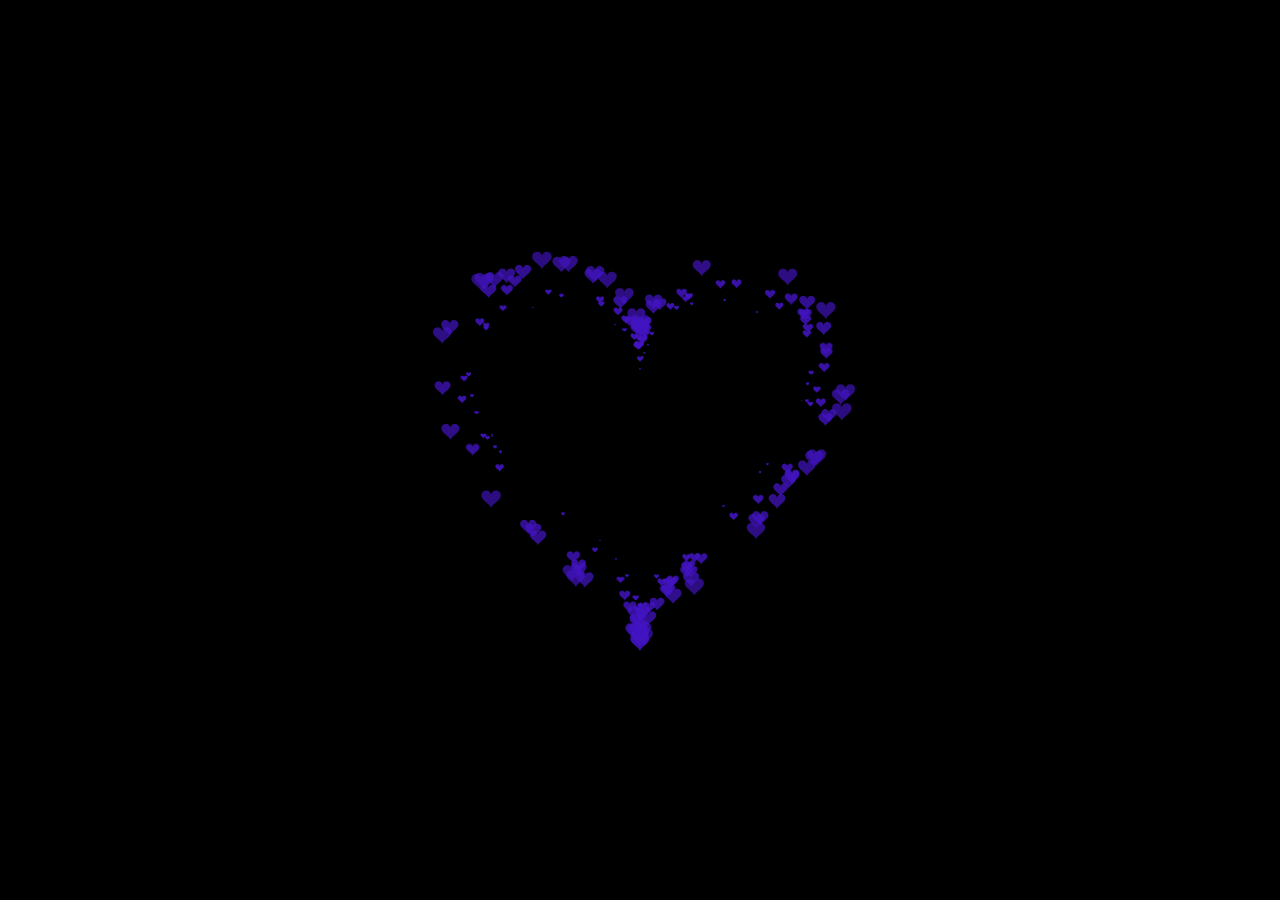
<file: love4/index.html>
<!DOCTYPE html>
<html>
<head>
	<title>love</title>
</head>
<style>
  *{
    padding: 0;
    margin: 0;
  }
  html, body {
  height: 100%;
  padding: 0;
  margin: 0;
  background: #000;
}
canvas {
  position: absolute;
  width: 100%;
  height: 100%;
}
.aa{
  position: fixed;
  left: 50%;
  bottom: 10px;
  color: #ccc
}
</style>
<body>
    <canvas id="pinkboard"></canvas>

    <script>

/*
 * Settings
 */
var settings = {
  particles: {
    length:   500, // maximum amount of particles
    duration:   2, // particle duration in sec
    velocity: 100, // particle velocity in pixels/sec
    effect: -0.75, // play with this for a nice effect
    size:      30, // particle size in pixels
  },
};

/*
 * RequestAnimationFrame polyfill by Erik M?ller
 */
(function(){var b=0;var c=["ms","moz","webkit","o"];for(var a=0;a<c.length&&!window.requestAnimationFrame;++a){window.requestAnimationFrame=window[c[a]+"RequestAnimationFrame"];window.cancelAnimationFrame=window[c[a]+"CancelAnimationFrame"]||window[c[a]+"CancelRequestAnimationFrame"]}if(!window.requestAnimationFrame){window.requestAnimationFrame=function(h,e){var d=new Date().getTime();var f=Math.max(0,16-(d-b));var g=window.setTimeout(function(){h(d+f)},f);b=d+f;return g}}if(!window.cancelAnimationFrame){window.cancelAnimationFrame=function(d){clearTimeout(d)}}}());

/*
 * Point class
 */
var Point = (function() {
  function Point(x, y) {
    this.x = (typeof x !== 'undefined') ? x : 0;
    this.y = (typeof y !== 'undefined') ? y : 0;
  }
  Point.prototype.clone = function() {
    return new Point(this.x, this.y);
  };
  Point.prototype.length = function(length) {
    if (typeof length == 'undefined')
      return Math.sqrt(this.x * this.x + this.y * this.y);
    this.normalize();
    this.x *= length;
    this.y *= length;
    return this;
  };
  Point.prototype.normalize = function() {
    var length = this.length();
    this.x /= length;
    this.y /= length;
    return this;
  };
  return Point;
})();

/*
 * Particle class
 */
var Particle = (function() {
  function Particle() {
    this.position = new Point();
    this.velocity = new Point();
    this.acceleration = new Point();
    this.age = 0;
  }
  Particle.prototype.initialize = function(x, y, dx, dy) {
    this.position.x = x;
    this.position.y = y;
    this.velocity.x = dx;
    this.velocity.y = dy;
    this.acceleration.x = dx * settings.particles.effect;
    this.acceleration.y = dy * settings.particles.effect;
    this.age = 0;
  };
  Particle.prototype.update = function(deltaTime) {
    this.position.x += this.velocity.x * deltaTime;
    this.position.y += this.velocity.y * deltaTime;
    this.velocity.x += this.acceleration.x * deltaTime;
    this.velocity.y += this.acceleration.y * deltaTime;
    this.age += deltaTime;
  };
  Particle.prototype.draw = function(context, image) {
    function ease(t) {
      return (--t) * t * t + 1;
    }
    var size = image.width * ease(this.age / settings.particles.duration);
    context.globalAlpha = 1 - this.age / settings.particles.duration;
    context.drawImage(image, this.position.x - size / 2, this.position.y - size / 2, size, size);
  };
  return Particle;
})();

/*
 * ParticlePool class
 */
var ParticlePool = (function() {
  var particles,
      firstActive = 0,
      firstFree   = 0,
      duration    = settings.particles.duration;

  function ParticlePool(length) {
    // create and populate particle pool
    particles = new Array(length);
    for (var i = 0; i < particles.length; i++)
      particles[i] = new Particle();
  }
  ParticlePool.prototype.add = function(x, y, dx, dy) {
    particles[firstFree].initialize(x, y, dx, dy);

    // handle circular queue
    firstFree++;
    if (firstFree   == particles.length) firstFree   = 0;
    if (firstActive == firstFree       ) firstActive++;
    if (firstActive == particles.length) firstActive = 0;
  };
  ParticlePool.prototype.update = function(deltaTime) {
    var i;

    // update active particles
    if (firstActive < firstFree) {
      for (i = firstActive; i < firstFree; i++)
        particles[i].update(deltaTime);
    }
    if (firstFree < firstActive) {
      for (i = firstActive; i < particles.length; i++)
        particles[i].update(deltaTime);
      for (i = 0; i < firstFree; i++)
        particles[i].update(deltaTime);
    }

    // remove inactive particles
    while (particles[firstActive].age >= duration && firstActive != firstFree) {
      firstActive++;
      if (firstActive == particles.length) firstActive = 0;
    }


  };
  ParticlePool.prototype.draw = function(context, image) {
    // draw active particles
    if (firstActive < firstFree) {
      for (i = firstActive; i < firstFree; i++)
        particles[i].draw(context, image);
    }
    if (firstFree < firstActive) {
      for (i = firstActive; i < particles.length; i++)
        particles[i].draw(context, image);
      for (i = 0; i < firstFree; i++)
        particles[i].draw(context, image);
    }
  };
  return ParticlePool;
})();

/*
 * Putting it all together
 */
(function(canvas) {
  var context = canvas.getContext('2d'),
      particles = new ParticlePool(settings.particles.length),
      particleRate = settings.particles.length / settings.particles.duration, // particles/sec
      time;

  // get point on heart with -PI <= t <= PI
  function pointOnHeart(t) {
    return new Point(
      160 * Math.pow(Math.sin(t), 3),
      130 * Math.cos(t) - 50 * Math.cos(2 * t) - 20 * Math.cos(3 * t) - 10 * Math.cos(4 * t) + 25
    );
  }

  // creating the particle image using a dummy canvas
  var image = (function() {
    var canvas  = document.createElement('canvas'),
        context = canvas.getContext('2d');
    canvas.width  = settings.particles.size;
    canvas.height = settings.particles.size;
    // helper function to create the path
    function to(t) {
      var point = pointOnHeart(t);
      point.x = settings.particles.size / 2 + point.x * settings.particles.size / 350;
      point.y = settings.particles.size / 2 - point.y * settings.particles.size / 350;
      return point;
    }
    // create the path
    context.beginPath();
    var t = -Math.PI;
    var point = to(t);
    context.moveTo(point.x, point.y);
    while (t < Math.PI) {
      t += 0.01; // baby steps!
      point = to(t);
      context.lineTo(point.x, point.y);
    }
    context.closePath();
    // create the fill
    context.fillStyle = '#4315c1';  //颜色
    context.fill();
    // create the image
    var image = new Image();
    image.src = canvas.toDataURL();
    return image;
  })();

  // render that thing!
  function render() {
    // next animation frame
    requestAnimationFrame(render);

    // update time
    var newTime   = new Date().getTime() / 1000,
        deltaTime = newTime - (time || newTime);
    time = newTime;

    // clear canvas
    context.clearRect(0, 0, canvas.width, canvas.height);

    // create new particles
    var amount = particleRate * deltaTime;
    for (var i = 0; i < amount; i++) {
      var pos = pointOnHeart(Math.PI - 2 * Math.PI * Math.random());
      var dir = pos.clone().length(settings.particles.velocity);
      particles.add(canvas.width / 2 + pos.x, canvas.height / 2 - pos.y, dir.x, -dir.y);
    }

    // update and draw particles
    particles.update(deltaTime);
    particles.draw(context, image);
  }

  // handle (re-)sizing of the canvas
  function onResize() {
    canvas.width  = canvas.clientWidth;
    canvas.height = canvas.clientHeight;
  }
  window.onresize = onResize;

  // delay rendering bootstrap
  setTimeout(function() {
    onResize();
    render();
  }, 10);
})(document.getElementById('pinkboard'));




    </script>
</body>
</html>
</file>
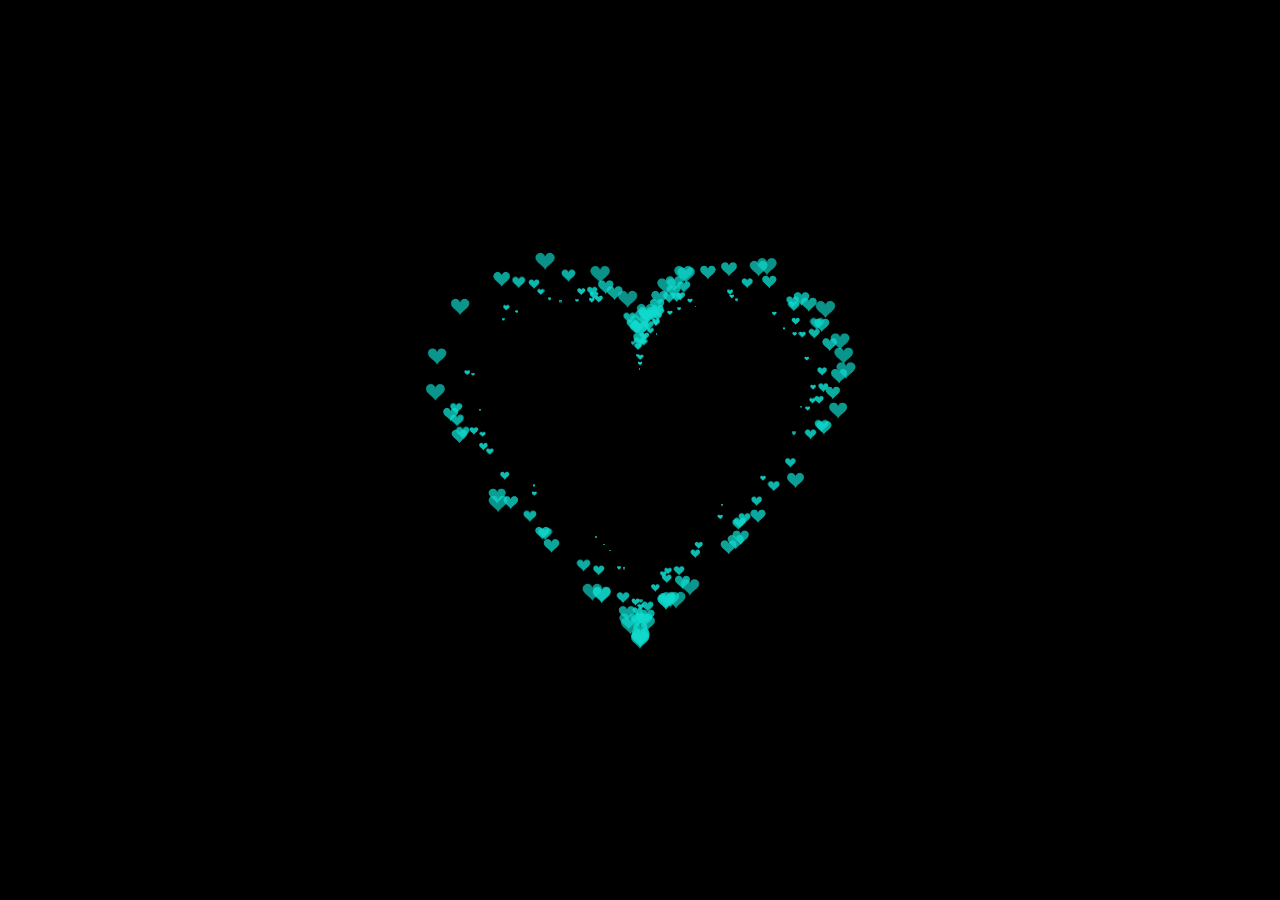
<file: love5/index.html>
<!DOCTYPE html>
<html>
<head>
	<title>love</title>
</head>
<style>
  *{
    padding: 0;
    margin: 0;
  }
  html, body {
  height: 100%;
  padding: 0;
  margin: 0;
  background: #000;
}
canvas {
  position: absolute;
  width: 100%;
  height: 100%;
}
.aa{
  position: fixed;
  left: 50%;
  bottom: 10px;
  color: #ccc
}
</style>
<body>
    <canvas id="pinkboard"></canvas>

    <script>

/*
 * Settings
 */
var settings = {
  particles: {
    length:   500, // maximum amount of particles
    duration:   2, // particle duration in sec
    velocity: 100, // particle velocity in pixels/sec
    effect: -0.75, // play with this for a nice effect
    size:      30, // particle size in pixels
  },
};

/*
 * RequestAnimationFrame polyfill by Erik M?ller
 */
(function(){var b=0;var c=["ms","moz","webkit","o"];for(var a=0;a<c.length&&!window.requestAnimationFrame;++a){window.requestAnimationFrame=window[c[a]+"RequestAnimationFrame"];window.cancelAnimationFrame=window[c[a]+"CancelAnimationFrame"]||window[c[a]+"CancelRequestAnimationFrame"]}if(!window.requestAnimationFrame){window.requestAnimationFrame=function(h,e){var d=new Date().getTime();var f=Math.max(0,16-(d-b));var g=window.setTimeout(function(){h(d+f)},f);b=d+f;return g}}if(!window.cancelAnimationFrame){window.cancelAnimationFrame=function(d){clearTimeout(d)}}}());

/*
 * Point class
 */
var Point = (function() {
  function Point(x, y) {
    this.x = (typeof x !== 'undefined') ? x : 0;
    this.y = (typeof y !== 'undefined') ? y : 0;
  }
  Point.prototype.clone = function() {
    return new Point(this.x, this.y);
  };
  Point.prototype.length = function(length) {
    if (typeof length == 'undefined')
      return Math.sqrt(this.x * this.x + this.y * this.y);
    this.normalize();
    this.x *= length;
    this.y *= length;
    return this;
  };
  Point.prototype.normalize = function() {
    var length = this.length();
    this.x /= length;
    this.y /= length;
    return this;
  };
  return Point;
})();

/*
 * Particle class
 */
var Particle = (function() {
  function Particle() {
    this.position = new Point();
    this.velocity = new Point();
    this.acceleration = new Point();
    this.age = 0;
  }
  Particle.prototype.initialize = function(x, y, dx, dy) {
    this.position.x = x;
    this.position.y = y;
    this.velocity.x = dx;
    this.velocity.y = dy;
    this.acceleration.x = dx * settings.particles.effect;
    this.acceleration.y = dy * settings.particles.effect;
    this.age = 0;
  };
  Particle.prototype.update = function(deltaTime) {
    this.position.x += this.velocity.x * deltaTime;
    this.position.y += this.velocity.y * deltaTime;
    this.velocity.x += this.acceleration.x * deltaTime;
    this.velocity.y += this.acceleration.y * deltaTime;
    this.age += deltaTime;
  };
  Particle.prototype.draw = function(context, image) {
    function ease(t) {
      return (--t) * t * t + 1;
    }
    var size = image.width * ease(this.age / settings.particles.duration);
    context.globalAlpha = 1 - this.age / settings.particles.duration;
    context.drawImage(image, this.position.x - size / 2, this.position.y - size / 2, size, size);
  };
  return Particle;
})();

/*
 * ParticlePool class
 */
var ParticlePool = (function() {
  var particles,
      firstActive = 0,
      firstFree   = 0,
      duration    = settings.particles.duration;

  function ParticlePool(length) {
    // create and populate particle pool
    particles = new Array(length);
    for (var i = 0; i < particles.length; i++)
      particles[i] = new Particle();
  }
  ParticlePool.prototype.add = function(x, y, dx, dy) {
    particles[firstFree].initialize(x, y, dx, dy);

    // handle circular queue
    firstFree++;
    if (firstFree   == particles.length) firstFree   = 0;
    if (firstActive == firstFree       ) firstActive++;
    if (firstActive == particles.length) firstActive = 0;
  };
  ParticlePool.prototype.update = function(deltaTime) {
    var i;

    // update active particles
    if (firstActive < firstFree) {
      for (i = firstActive; i < firstFree; i++)
        particles[i].update(deltaTime);
    }
    if (firstFree < firstActive) {
      for (i = firstActive; i < particles.length; i++)
        particles[i].update(deltaTime);
      for (i = 0; i < firstFree; i++)
        particles[i].update(deltaTime);
    }

    // remove inactive particles
    while (particles[firstActive].age >= duration && firstActive != firstFree) {
      firstActive++;
      if (firstActive == particles.length) firstActive = 0;
    }


  };
  ParticlePool.prototype.draw = function(context, image) {
    // draw active particles
    if (firstActive < firstFree) {
      for (i = firstActive; i < firstFree; i++)
        particles[i].draw(context, image);
    }
    if (firstFree < firstActive) {
      for (i = firstActive; i < particles.length; i++)
        particles[i].draw(context, image);
      for (i = 0; i < firstFree; i++)
        particles[i].draw(context, image);
    }
  };
  return ParticlePool;
})();

/*
 * Putting it all together
 */
(function(canvas) {
  var context = canvas.getContext('2d'),
      particles = new ParticlePool(settings.particles.length),
      particleRate = settings.particles.length / settings.particles.duration, // particles/sec
      time;

  // get point on heart with -PI <= t <= PI
  function pointOnHeart(t) {
    return new Point(
      160 * Math.pow(Math.sin(t), 3),
      130 * Math.cos(t) - 50 * Math.cos(2 * t) - 20 * Math.cos(3 * t) - 10 * Math.cos(4 * t) + 25
    );
  }

  // creating the particle image using a dummy canvas
  var image = (function() {
    var canvas  = document.createElement('canvas'),
        context = canvas.getContext('2d');
    canvas.width  = settings.particles.size;
    canvas.height = settings.particles.size;
    // helper function to create the path
    function to(t) {
      var point = pointOnHeart(t);
      point.x = settings.particles.size / 2 + point.x * settings.particles.size / 350;
      point.y = settings.particles.size / 2 - point.y * settings.particles.size / 350;
      return point;
    }
    // create the path
    context.beginPath();
    var t = -Math.PI;
    var point = to(t);
    context.moveTo(point.x, point.y);
    while (t < Math.PI) {
      t += 0.01; // baby steps!
      point = to(t);
      context.lineTo(point.x, point.y);
    }
    context.closePath();
    // create the fill
    context.fillStyle = '#10dacd';  //颜色
    context.fill();
    // create the image
    var image = new Image();
    image.src = canvas.toDataURL();
    return image;
  })();

  // render that thing!
  function render() {
    // next animation frame
    requestAnimationFrame(render);

    // update time
    var newTime   = new Date().getTime() / 1000,
        deltaTime = newTime - (time || newTime);
    time = newTime;

    // clear canvas
    context.clearRect(0, 0, canvas.width, canvas.height);

    // create new particles
    var amount = particleRate * deltaTime;
    for (var i = 0; i < amount; i++) {
      var pos = pointOnHeart(Math.PI - 2 * Math.PI * Math.random());
      var dir = pos.clone().length(settings.particles.velocity);
      particles.add(canvas.width / 2 + pos.x, canvas.height / 2 - pos.y, dir.x, -dir.y);
    }

    // update and draw particles
    particles.update(deltaTime);
    particles.draw(context, image);
  }

  // handle (re-)sizing of the canvas
  function onResize() {
    canvas.width  = canvas.clientWidth;
    canvas.height = canvas.clientHeight;
  }
  window.onresize = onResize;

  // delay rendering bootstrap
  setTimeout(function() {
    onResize();
    render();
  }, 10);
})(document.getElementById('pinkboard'));




    </script>
</body>
</html>
</file>
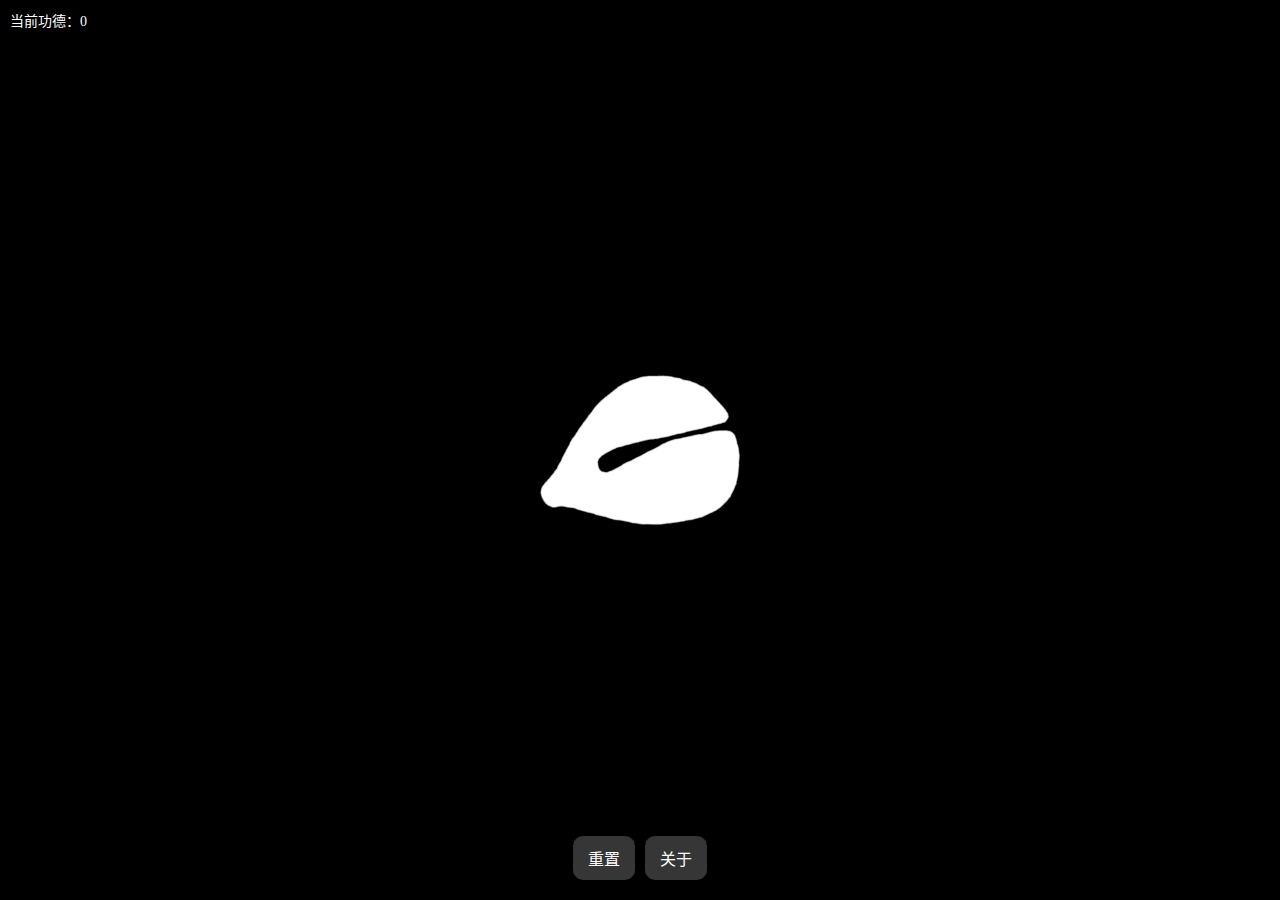
<file: muyu/index.html>
<!DOCTYPE html>
<html lang="zh-CN">

<head>
    <meta charset="UTF-8">
    <meta http-equiv="X-UA-Compatible" content="IE=edge">
    <meta name="viewport" content="width=device-width,initial-scale=1,maximum-scale=1,user-scalable=no">
    <link rel="stylesheet" href="style/style.css">
    <title>电子木鱼-苏以北</title>
</head>

<body>

    <!-- 数字计分板等 -->
    <div class="text">
        <div class="text_1">当前功德：0</div>
    </div>

    <!-- 木鱼 -->
    <div class="woodfish" data="default">
        <div class="click">
            <img src="img/default.png">
        </div>
    </div>

    <!-- 按钮 -->
    <div class="button-box">
        <div class="list" data="reset">重置</div>
        <div class="list" data="about">关于</div>
    </div>

    <!-- JavaScript libs -->
    <script src="js/libs/jquery-3.4.1.min.js"></script>
    <script src="js/libs/jquery.cookie-1.4.1.min.js"></script>

    <!-- JavaScript -->
    <script src="js/main.js"></script>
</body>

</html>
</file>
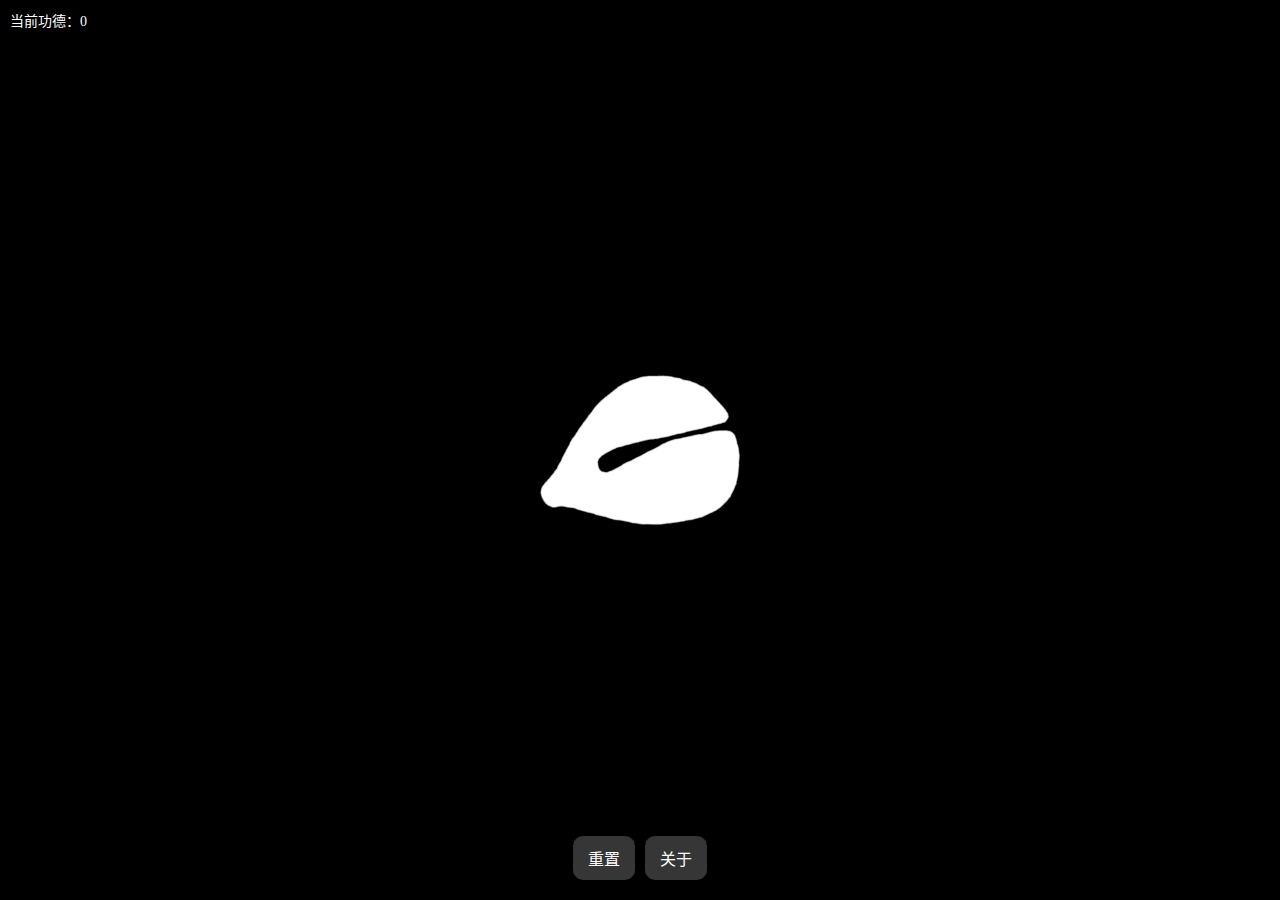
<file: muyu2/index.html>
<!DOCTYPE html>
<html lang="zh-CN">

<head>
    <meta charset="UTF-8">
    <meta http-equiv="X-UA-Compatible" content="IE=edge">
    <meta name="viewport" content="width=device-width,initial-scale=1,maximum-scale=1,user-scalable=no">
    <link rel="stylesheet" href="style/style.css">
    <title>电子木鱼-</title>
</head>

<body>

    <!-- 数字计分板等 -->
    <div class="text">
        <div class="text_1">当前功德：0</div>
    </div>

    <!-- 木鱼 -->
    <div class="woodfish" data="default">
        <div class="click">
            <img src="img/default.png">
        </div>
    </div>

    <!-- 按钮 -->
    <div class="button-box">
        <div class="list" data="reset">重置</div>
        <div class="list" data="about">关于</div>
    </div>

    <!-- JavaScript libs -->
    <script src="js/libs/jquery-3.4.1.min.js"></script>
    <script src="js/libs/jquery.cookie-1.4.1.min.js"></script>

    <!-- JavaScript -->
    <script src="js/main.js"></script>
</body>

</html>
</file>
<file: css/404life.css>
﻿body{font-size:12px;background:#fff;font-family:"Lantinghei SC","Helvetica Neue","Microsoft YaHei","WenQuanYi Micro Hei","Heiti SC","Segoe UI",Arial,sans-serif}
body,h1,h2,h3,h4,h5,p,ul,li{padding:0;margin:0;list-style:none}
.tcy_404{padding-top:180px;padding-bottom:112px}
.container{width:1170px}
.container{padding-right:15px;padding-left:15px;margin-right:auto;margin-left:auto}
.tcy_404 img{display:block;margin:auto}
.tcy_404 h2{font-size:32px;color:#333333;text-align:center;letter-spacing:5px;padding-top:33px;padding-bottom:25px}
.tcy_404 p{font-size:14px;color:#666666;letter-spacing:1px;text-align:center;padding-bottom:35px}
.btn{display:inline-block;padding:6px 12px;margin-bottom:0;font-size:14px;font-weight:400;line-height:1.42857143;text-align:center;white-space:nowrap;vertical-align:middle;-ms-touch-action:manipulation;touch-action:manipulation;cursor:pointer;-webkit-user-select:none;-moz-user-select:none;-ms-user-select:none;user-select:none;background-image:none;border:1px solid transparent;border-radius:4px}
.btn-primary{color:#fff;background-color:#337ab7;border-color:#2e6da4}
.btn_blue{display:inline-block;height:56px;line-height:56px;text-align:center;border-radius:3px;background:#7caced;color:#fff;letter-spacing:5px;border:0;font-size:18px;padding:0;text-decoration:none;-webkit-transition-duration:0.3s;transition-duration:0.3s;-webkit-transition-timing-function:ease-out;transition-timing-function:ease-out;-webkit-transition-property:background;transition-property:background}
.tcy_404 a{display:block;margin:auto;width:220px;height:56px}
</file>
<file: cxdjs2/css/main.css>
.div_btn {
    position: fixed;
    cursor: pointer;
    width: 36px;
    height: 36px;
    border: 2px solid #fff;
    border-radius: 50%;
    font-size: 0.8rem;
    line-height: 32px;
    text-align: center;
    z-index: 999;


}

.div_btn a {
    color: #FFF;
    text-decoration: none;
}

#div_support {
    bottom: 120px;
    right: 20px;
    background-color: rgba(0, 0, 0, .3);
}

#btn-make {
    bottom: 170px;
    right: 20px;
    background-color: rgba(0, 0, 0, .3);
}






* {
    position: relative;
    box-sizing: border-box;
}

html,
body {
    height: 100%;
}

html {
    background-color: #000;
}

body {
    overflow: hidden;
    color: rgba(255, 255, 255, 0.5);
    font-family: "Russo One", arial, sans-serif;
    line-height: 1.25;
    letter-spacing: 0.06em;
}

.hide {
    opacity: 0;
    visibility: hidden;
}

.remove {
    display: none !important;
}

.blur {
    -webkit-filter: blur(12px);
    filter: blur(12px);
}

.container {
    height: 100%;
    display: -webkit-box;
    display: flex;
    -webkit-box-pack: center;
    justify-content: center;
    -webkit-box-align: center;
    align-items: center;
}

.loading-init {
    width: 100%;
    align-self: center;
    text-align: center;
    text-transform: uppercase;
}

.loading-init__header {
    font-size: 2.2em;
}

.loading-init__status {
    margin-top: 1em;
    font-size: 0.8em;
    opacity: 0.75;
}

.stage-container {
    overflow: hidden;
    box-sizing: initial;
    border: 1px solid #222;
    margin: -1px;
}

@media (max-width: 840px) {
    .stage-container {
        border: none;
        margin: 0;
    }
}

.canvas-container {
    width: 100%;
    height: 100%;
    -webkit-transition: -webkit-filter 0.3s;
    transition: -webkit-filter 0.3s;
    transition: filter 0.3s;
    transition: filter 0.3s, -webkit-filter 0.3s;
}

.canvas-container canvas {
    position: absolute;
    mix-blend-mode: lighten;
    -webkit-transform: translateZ(0);
    transform: translateZ(0);
}

.controls {
    /* display: none !important; */
    position: absolute;
    top: 0;
    width: 100%;
    padding-bottom: 50px;
    display: -webkit-box;
    display: flex;
    -webkit-box-pack: justify;
    justify-content: space-between;
    -webkit-transition: opacity 0.3s, visibility 0.3s;
    transition: opacity 0.3s, visibility 0.3s;
}

@media (min-width: 840px) {
    .controls {
        visibility: visible;
    }

    .controls.hide:hover {
        opacity: 1;
    }
}

.menu {
    position: absolute;
    top: 0;
    bottom: 0;
    left: 0;
    right: 0;
    background-color: rgba(0, 0, 0, 0.42);
    -webkit-transition: opacity 0.3s, visibility 0.3s;
    transition: opacity 0.3s, visibility 0.3s;
}

.menu__inner-wrap {
    display: -webkit-box;
    display: flex;
    -webkit-box-orient: vertical;
    -webkit-box-direction: normal;
    flex-direction: column;
    -webkit-box-pack: center;
    justify-content: center;
    -webkit-box-align: center;
    align-items: center;
    position: absolute;
    top: 0;
    bottom: 0;
    left: 0;
    right: 0;
    -webkit-transition: opacity 0.3s;
    transition: opacity 0.3s;
}

.menu__header {
    margin-top: auto;
    margin-bottom: 8px;
    padding-top: 16px;
    font-size: 2em;
    text-transform: uppercase;
}

.menu__subheader {
    margin-bottom: auto;
    padding-bottom: 12px;
    font-size: 0.86em;
    opacity: 0.8;
}

.menu form {
    width: 100%;
    max-width: 400px;
    padding: 0 10px;
    overflow: auto;
    -webkit-overflow-scrolling: touch;
}

.menu .form-option {
    display: -webkit-box;
    display: flex;
    -webkit-box-align: center;
    align-items: center;
    margin: 16px 0;
    -webkit-transition: opacity 0.3s;
    transition: opacity 0.3s;
}

.menu .form-option label {
    display: block;
    width: 50%;
    padding-right: 12px;
    text-align: right;
    text-transform: uppercase;
    -webkit-user-select: none;
    -moz-user-select: none;
    -ms-user-select: none;
    user-select: none;
}

.menu .form-option--select select {
    display: block;
    width: 50%;
    height: 30px;
    font-size: 1rem;
    font-family: "Russo One", arial, sans-serif;
    color: rgba(255, 255, 255, 0.5);
    letter-spacing: 0.06em;
    background-color: transparent;
    border: 1px solid rgba(255, 255, 255, 0.5);
}

.menu .form-option--select select option {
    background-color: black;
}

.menu .form-option--checkbox input {
    display: block;
    width: 26px;
    height: 26px;
    margin: 0;
    opacity: 0.5;
}

@media (max-width: 840px) {

    .menu .form-option select,
    .menu .form-option input {
        outline: none;
    }
}

.close-menu-btn {
    position: absolute;
    top: 0;
    right: 0;
}

.btn {
    opacity: 0.16;
    width: 50px;
    height: 50px;
    display: -webkit-box;
    display: flex;
    -webkit-user-select: none;
    -moz-user-select: none;
    -ms-user-select: none;
    user-select: none;
    cursor: default;
    -webkit-transition: opacity 0.3s;
    transition: opacity 0.3s;
}

.btn--bright {
    opacity: 0.5;
}

@media (min-width: 840px) {
    .btn:hover {
        opacity: 0.32;
    }

    .btn--bright:hover {
        opacity: 0.75;
    }
}

.btn svg {
    display: block;
    margin: auto;
}

.credits {
    margin-top: auto;
    margin-bottom: 10px;
    padding-top: 6px;
    font-size: 0.8em;
    opacity: 0.75;
}

.credits a {
    color: rgba(255, 255, 255, 0.5);
    text-decoration: none;
}

.credits a:hover,
.credits a:active {
    color: rgba(255, 255, 255, 0.75);
    text-decoration: underline;
}

.help-modal {
    display: -webkit-box;
    display: flex;
    -webkit-box-pack: center;
    justify-content: center;
    -webkit-box-align: center;
    align-items: center;
    position: fixed;
    top: 0;
    bottom: 0;
    left: 0;
    right: 0;
    visibility: hidden;
    -webkit-transition-property: visibility;
    transition-property: visibility;
    -webkit-transition-duration: 0.25s;
    transition-duration: 0.25s;
}

.help-modal__overlay {
    position: absolute;
    top: 0;
    bottom: 0;
    left: 0;
    right: 0;
    opacity: 0;
    -webkit-transition-property: opacity;
    transition-property: opacity;
    -webkit-transition-timing-function: ease-in;
    transition-timing-function: ease-in;
    -webkit-transition-duration: 0.25s;
    transition-duration: 0.25s;
}

.help-modal__dialog {
    display: -webkit-box;
    display: flex;
    -webkit-box-orient: vertical;
    -webkit-box-direction: normal;
    flex-direction: column;
    -webkit-box-align: center;
    align-items: center;
    max-width: 400px;
    max-height: calc(100vh - 100px);
    margin: 10px;
    padding: 20px;
    border-radius: 0.3em;
    background-color: rgba(0, 0, 0, 0.4);
    opacity: 0;
    -webkit-transform: scale(0.9, 0.9);
    transform: scale(0.9, 0.9);
    -webkit-transition-property: opacity, -webkit-transform;
    transition-property: opacity, -webkit-transform;
    transition-property: opacity, transform;
    transition-property: opacity, transform, -webkit-transform;
    -webkit-transition-timing-function: ease-in;
    transition-timing-function: ease-in;
    -webkit-transition-duration: 0.25s;
    transition-duration: 0.25s;
}

@media (min-width: 840px) {
    .help-modal__dialog {
        font-size: 1.25rem;
        max-width: 500px;
    }
}

.help-modal__header {
    font-size: 1.75em;
    text-transform: uppercase;
    text-align: center;
}

.help-modal__body {
    overflow-y: auto;
    -webkit-overflow-scrolling: touch;
    margin: 1em 0;
    padding: 1em 0;
    border-top: 1px solid rgba(255, 255, 255, 0.25);
    border-bottom: 1px solid rgba(255, 255, 255, 0.25);
    line-height: 1.5;
    color: rgba(255, 255, 255, 0.75);
}

.help-modal__close-btn {
    flex-shrink: 0;
    outline: none;
    border: none;
    border-radius: 2px;
    padding: 0.25em 0.75em;
    margin-top: 0.36em;
    font-family: "Russo One", arial, sans-serif;
    font-size: 1em;
    color: rgba(255, 255, 255, 0.5);
    text-transform: uppercase;
    letter-spacing: 0.06em;
    background-color: rgba(255, 255, 255, 0.25);
    -webkit-transition: color 0.3s, background-color 0.3s;
    transition: color 0.3s, background-color 0.3s;
}

.help-modal__close-btn:hover,
.help-modal__close-btn:active,
.help-modal__close-btn:focus {
    color: #FFF;
    background-color: #09F;
}

.help-modal.active {
    visibility: visible;
    -webkit-transition-duration: 0.4s;
    transition-duration: 0.4s;
}

.help-modal.active .help-modal__overlay {
    opacity: 1;
    -webkit-transition-timing-function: ease-out;
    transition-timing-function: ease-out;
    -webkit-transition-duration: 0.4s;
    transition-duration: 0.4s;
}

.help-modal.active .help-modal__dialog {
    opacity: 1;
    -webkit-transform: scale(1, 1);
    transform: scale(1, 1);
    -webkit-transition-timing-function: ease-out;
    transition-timing-function: ease-out;
    -webkit-transition-duration: 0.4s;
    transition-duration: 0.4s;
}

.hide {
    display: none !important;
}

.type_words {
    padding: 60px 60px 20px 0px;
    position: absolute;
    top: 0px;
    left: 10px;
    z-index: 500;
    color: #ffffff;
    font-size: 14px;
}







html,
body,
div,
span,
applet,
object,
iframe,
h1,
h2,
h3,
h4,
h5,
h6,
p,
blockquote,
pre,
a,
abbr,
acronym,
address,
big,
cite,
code,
del,
dfn,
em,
img,
ins,
kbd,
q,
s,
samp,
small,
strike,
strong,
sub,
sup,
tt,
var,
b,
u,
i,
center,
dl,
dt,
dd,
ol,
ul,
li,
fieldset,
form,
label,
legend,
table,
caption,
tbody,
tfoot,
thead,
tr,
th,
td,
article,
aside,
canvas,
details,
embed,
figure,
figcaption,
footer,
header,
hgroup,
menu,
nav,
output,
ruby,
section,
summary,
time,
mark,
audio,
video {
    margin: 0;
    padding: 0;
    border: 0;
    font-size: 100%;
    font: inherit;
    vertical-align: baseline
}

article,
aside,
details,
figcaption,
figure,
footer,
header,
hgroup,
menu,
nav,
section {
    display: block
}

body {
    line-height: 1
}

ol,
ul {
    list-style: none
}

blockquote,
q {
    quotes: none
}

blockquote:before,
blockquote:after,
q:before,
q:after {
    content: '';
    content: none
}

table {
    border-collapse: collapse;
    border-spacing: 0
}
</file>
<file: love/css/theme.css>
﻿*{-webkit-box-sizing:border-box;margin:0;padding:0;}
body{background-color:#fff;}
a{color:#fff;text-decoration:none;}
#div_container{position:relative;margin:0 auto;width:500px;font-size:1em;}
.div_pure_words{position:relative;display:none;}
.div_pure_words_bg{width:500px;min-height:500px;background-size:100%;background-repeat:repeat;background-attachment:fixed;}
.div_pure_words_height{visibility:hidden;padding:30px;color:#fff;text-align:justify;white-space:pre-wrap;font-size:1.1em;font-family:"Microsoft YaHei",Arial;}
.div_pw_typed{position:absolute;top:0;right:0;bottom:0;left:0;padding:30px;width:500px;background:rgba(255,255,255,.8);text-align:justify;}
#span_pw_typed{width:100%;white-space:pre-wrap;font-size:1.1em;font-family:"Microsoft YaHei",Arial;}
#div_start_bg{position:absolute;top:0;left:0;z-index:44;width:100%;height:100%;background-color:#fff;}

#div_btn_inner{padding-left:430px;width:500px;color:#fff;text-shadow:1px 1px 1px #000;}
.div_btn{position:fixed;z-index:999;width:42px;height:42px;border:2px solid #fff;border-radius:50%;text-align:center;font-size:1em;line-height:40px;cursor:pointer;}
#div_music{top:30px;border:none;}
#div_record{top:100px;background-color:rgba(0,0,0,.5);}
#div_support{top:170px;background-color:rgba(0,0,0,.3);}
.div_music_tips{position:fixed;top:70px;z-index:999;}
.div_record_tips{position:fixed;top:140px;z-index:999;}
.div_btn_big{position:fixed;z-index:999;padding:10px 0;width:52px;border-radius:5px;background-color:rgba(112,128,144,.6);text-align:center;font-size:1.1em;line-height:1.3em;cursor:pointer;}
#div_s_upload{top:360px;}
#div_s_sound{top:440px;}
#div_s_choose{top:520px;}
#div_s_qa{top:600px;}
@-webkit-keyframes music_play_rotate{0%{-webkit-transform:rotate(0);}
100%{-webkit-transform:rotate(360deg);}
}
@-webkit-keyframes btn_rotate{0%{-webkit-transform:rotate(0);}
40%{-webkit-transform:rotate(0);}
50%{-webkit-transform:rotate(30deg);}
60%{-webkit-transform:rotate(0);}
70%{-webkit-transform:rotate(30deg);}
80%{-webkit-transform:rotate(0);}
100%{-webkit-transform:rotate(0);}
}

#div_onlyyou{position:relative;z-index:666;display:none;width:100%;background-size:100%;background-repeat:repeat;}
#div_oy_inner{position:absolute;top:0;right:0;bottom:0;left:0;padding:12% 10% 0 10%;width:100%;min-height:400px;background:rgba(255,255,255,.8);text-align:center;}
.div_oy_text{margin:0 auto 60px auto;text-align:left;font-weight:300;font-size:1.1em;}
.div_oy_text h1{margin:14px 0;font-size:1.8em;}
.div_oy_text p{margin:14px 0;}
.div_oy_text img{width:100%;border-radius:5px;}
#ul_oy_benefit li{display:none;margin:14px 0;}
#ul_oy_benefit,#ul_oy_btn{list-style:none;}
#ul_oy_btn li{display:inline;margin:20px 40px;padding:10px 15px;border:1px solid #fff;border-radius:5px;background-color:rgba(0,0,0,.6);color:#fff;font-size:1.4em;}
#div_oy_note,#div_oy_yes{position:relative;display:none;margin:-60px auto;padding:5% 0;width:100%;height:180px;border-radius:5px;background-color:#fff;color:gray;text-align:center;font-size:1.4em;}
#div_oy_note_close{position:absolute;top:20px;right:20px;width:40px;height:40px;}
</file>
<file: love1/style.css>
* {
    padding: 0;
    margin: 0;
}

body {
    background: url(https://vkceyugu.cdn.bspapp.com/VKCEYUGU-dec470b0-fed6-46e5-be53-ec85fadc01be/b3997a29-3506-4fa5-9a54-57b967b1990a.webp) no-repeat center center;
    background-size: cover;
    height: 100vh;
}

body::after {
    content: '';
    display: block;
    position: absolute;
    width: 100%;
    height: 100vh;
    -webkit-background-color: rgba(0, 0, 0, .5);
    background-color: rgba(0, 0, 0, .5);
}

audio,
.love_you {
    position: absolute;
    left: 50%;
    top: 1.5rem;
    -webkit-transform: translateX(-50%);
    transform: translateX(-50%);
    z-index: 1809185784;
}

.love_you {
    top: 45%;
    font-family: Georgia, 'Times New Roman', Times, serif;
    font-size: 1.3rem;
    font-weight: bold;
    color: #ffc0cb;
    letter-spacing: .05rem;
    -moz-animation: love-xf 1.2s alternate ease-in-out;
    -webkit-animation: love-xf 1.2s alternate ease-in-out;
    animation: love-xf 1.2s alternate ease-in-out;
    user-select: none;
    -webkit-text-shadow: 0 0 8px #fff;
    text-shadow: 0 0 8px #fff;
}

#lovexf {
    position: absolute;
    width: 100%;
    height: 100%;
    z-index: 520;
}

@keyframes love-xf {
    0% {
        opacity: 0.08;
        filter: blur(8px);
        letter-spacing: .1rem;
    }

    100% {
        opacity: 1;
        filter: blur(0);
        letter-spacing: .05rem;
    }
}
@media screen and (max-width: 450px) {
    #lovexf {
        /* .5 指的是在画布原始大小上缩放一半 */
        zoom: .5;
        /* .3 就是缩放 3/10 */
        /* zoom: .3; */
        /* 大家自己尝试 */
    }
}
video {
    /* 隐藏 */
    display: none;
    /* 透明 */
    /* opacity: 0; */
}
</file>
<file: muyu/style/style.css>
* {
    padding: 0;
    margin: 0;
    -webkit-touch-callout: none;
    -webkit-user-select: none;
    -khtml-user-select: none;
    -moz-user-select: none;
    -ms-user-select: none;
    user-select: none;
}

img {
    pointer-events: none;
    display: block;
    font-size: 0 ;
}


body {
    background-color: #000;
    height: 100vh;
    display: flex;
    align-items: flex-end;
}

.woodfish {
    position: absolute;
    width: 100%;
    height: 100%;
    display: flex;
    justify-content: center;
    align-items: center;
}

.woodfish img {
    width: 200px;
    transition: 0.25s;
}

.text {
    position: absolute;
    width: 100%;
    height: 100%;
}

.text .text_1 {
    margin: 10px;
    color: #fff;
    font-size: 14px;
}

.woodfish .text_tips {
    position: absolute;
    color: #fff;
    margin-bottom: 200px;
    margin-left: 50px;
    font-size: 13px;
    transition: 0.3s;
}

.button-box {
    position: absolute;
    width: 100%;
    display: flex;
    align-items: flex-end;
    justify-content: center;
}

.button-box .list {
    padding-top: 10px;
    padding-bottom: 10px;
    padding-left: 15px;
    padding-right: 15px;
    margin-left: 5px;
    margin-right: 5px;
    margin-bottom: 20px;
    border-radius: 10px;
    background-color: rgb(54, 54, 54);
    color: #fff;
}
</file>
<file: muyu2/style/style.css>
* {
    padding: 0;
    margin: 0;
    -webkit-touch-callout: none;
    -webkit-user-select: none;
    -khtml-user-select: none;
    -moz-user-select: none;
    -ms-user-select: none;
    user-select: none;
}

img {
    pointer-events: none;
    display: block;
    font-size: 0 ;
}


body {
    background-color: #000;
    height: 100vh;
    display: flex;
    align-items: flex-end;
}

.woodfish {
    position: absolute;
    width: 100%;
    height: 100%;
    display: flex;
    justify-content: center;
    align-items: center;
}

.woodfish img {
    width: 200px;
    transition: 0.25s;
}

.text {
    position: absolute;
    width: 100%;
    height: 100%;
}

.text .text_1 {
    margin: 10px;
    color: #fff;
    font-size: 14px;
}

.woodfish .text_tips {
    position: absolute;
    color: #fff;
    margin-bottom: 200px;
    margin-left: 50px;
    font-size: 13px;
    transition: 0.3s;
}

.button-box {
    position: absolute;
    width: 100%;
    display: flex;
    align-items: flex-end;
    justify-content: center;
}

.button-box .list {
    padding-top: 10px;
    padding-bottom: 10px;
    padding-left: 15px;
    padding-right: 15px;
    margin-left: 5px;
    margin-right: 5px;
    margin-bottom: 20px;
    border-radius: 10px;
    background-color: rgb(54, 54, 54);
    color: #fff;
}
</file>
